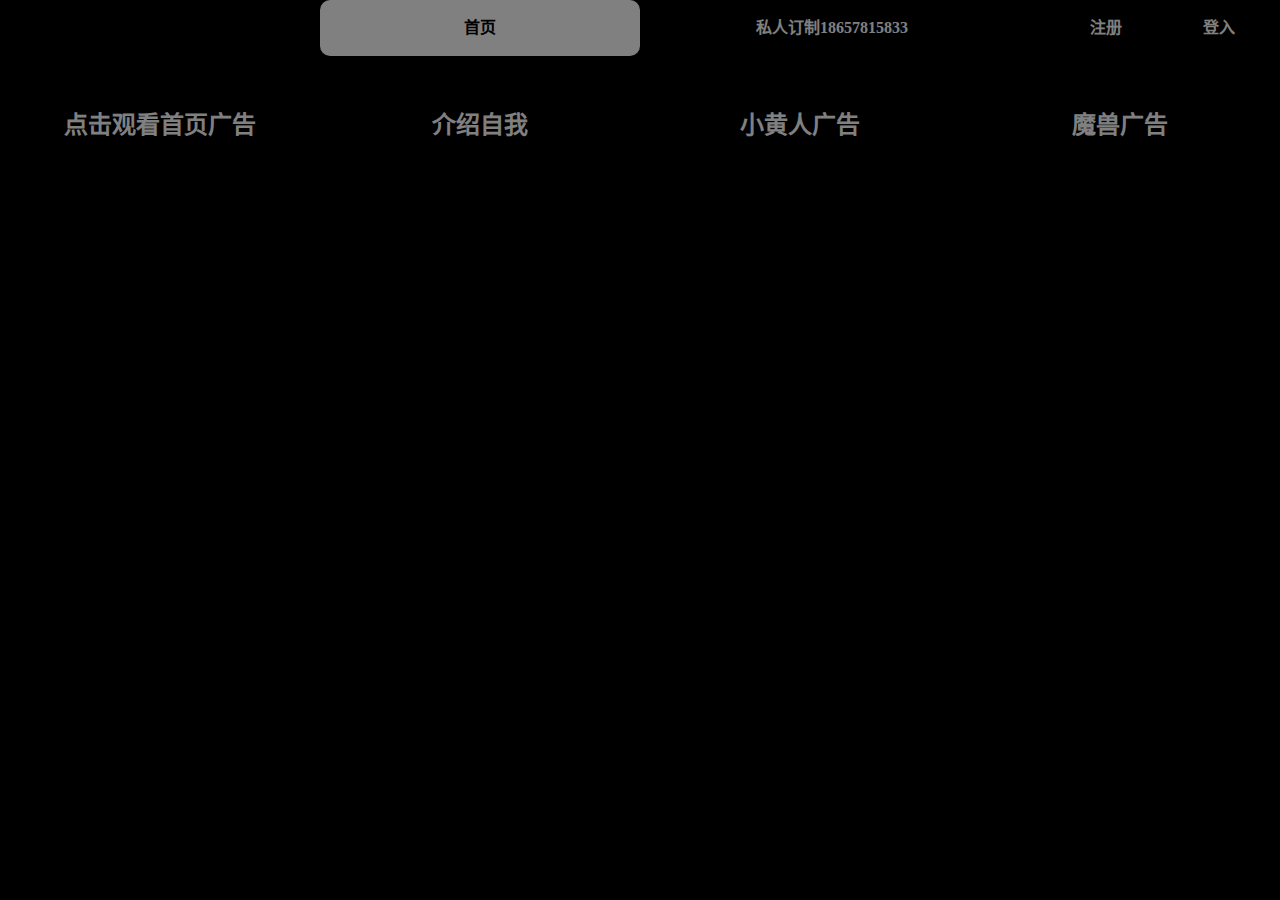
<file: birdplan/index.html>
<!doctype html>
<html lang="zh-CN">
<head>
    <meta charset="UTF-8">
    <title>欢迎来到birdplay的首页</title>
    <link rel="stylesheet" href="css/master.css">
    <script>
        var pixclPatio = 1 / window.devicePixelRatio;
        document.write('<meta name="viewport" content="width=device-width,initial-scale=' + pixclPatio + ',minimum-scale=' + pixclPatio + ',maximum-scale=' + pixclPatio + '" >');

        var html = document.getElementsByTagName('html')[0];
        var pageWidth = html.getBoundingClientRect().width;
        html.style.fontSize = pageWidth / 16 + 'px';
    </script>
    <script src="js/main.js" ></script>
</head>
<body style=" overflow: hidden;" >
<header id="header">
    <nav class="nav nav-fix">
        <div class="none">
        </div>
        <h2 class="title ">
            <a class="title-background" href="#">首页</a>
        </h2>
        <div class="nav-list">
            <a href="shop.html">私人订制18657815833</a>
        </div>
        <ul class="list">
            <li><a href="#">登入</a></li>
            <li><a href="#">注册</a></li>
        </ul>
    </nav>
</header>
<div class="content">
    <div class="main">
        <video src="http://oi98t21f4.bkt.clouddn.com/%E9%A6%96%E9%A1%B5%E9%9F%B3%E4%B9%90%E8%B7%B3%E5%8A%A8.mp4" width=100% height=120% autoplay loop>

        </video>
    </div>

</div>
<footer class="service">
    <ul class="link">
        <li><a href="#" id="video1"><span class="xs-hidden">点击观看</span>首页广告</a></li>
        <li><a href="#" id="video2">介绍自我</a></li>
        <li><a href="#" id="video3">小黄人广告</a></li>
        <li><a href="#" id="video4">魔兽广告</a></li>
    </ul>
</footer>

<div class="video-btn" id="video-btn">

    <div class="video-area" id="video-area">
        <video id='myVideo'  class='myVideo' src='http://oi98t21f4.bkt.clouddn.com/%E9%A6%96%E9%A1%B5%E9%9F%B3%E4%B9%90%E5%85%A8.mp4' width=100% height=120% loop></video>
        <video id='myVideob' class='myVideob' src='http://oi98t21f4.bkt.clouddn.com/%E9%A6%96%E9%A1%B5%E9%BA%A6%E7%94%B0%E5%B9%BF%E5%91%8A.mp4' width=100% height=120% loop></video>
        <video id='myVideoc' class='myVideoc' src='http://oi98t21f4.bkt.clouddn.com/%E5%B0%8F%E9%BB%84%E4%BA%BA%E5%B9%BF%E5%91%8A.mp4' width=100% height=120% loop></video>
        <video id='myVideod' class='myVideod' src='http://oi98t21f4.bkt.clouddn.com/%E9%AD%94%E5%85%BD%E5%B9%BF%E5%91%8A%E9%87%8D%E5%81%9A.mp4' width=100% height=120% loop></video>

        <a class='video-shut' id='video-shut' href='#'>(跳过)</a>
    </div>

</div>


</body>
</html>
</file>
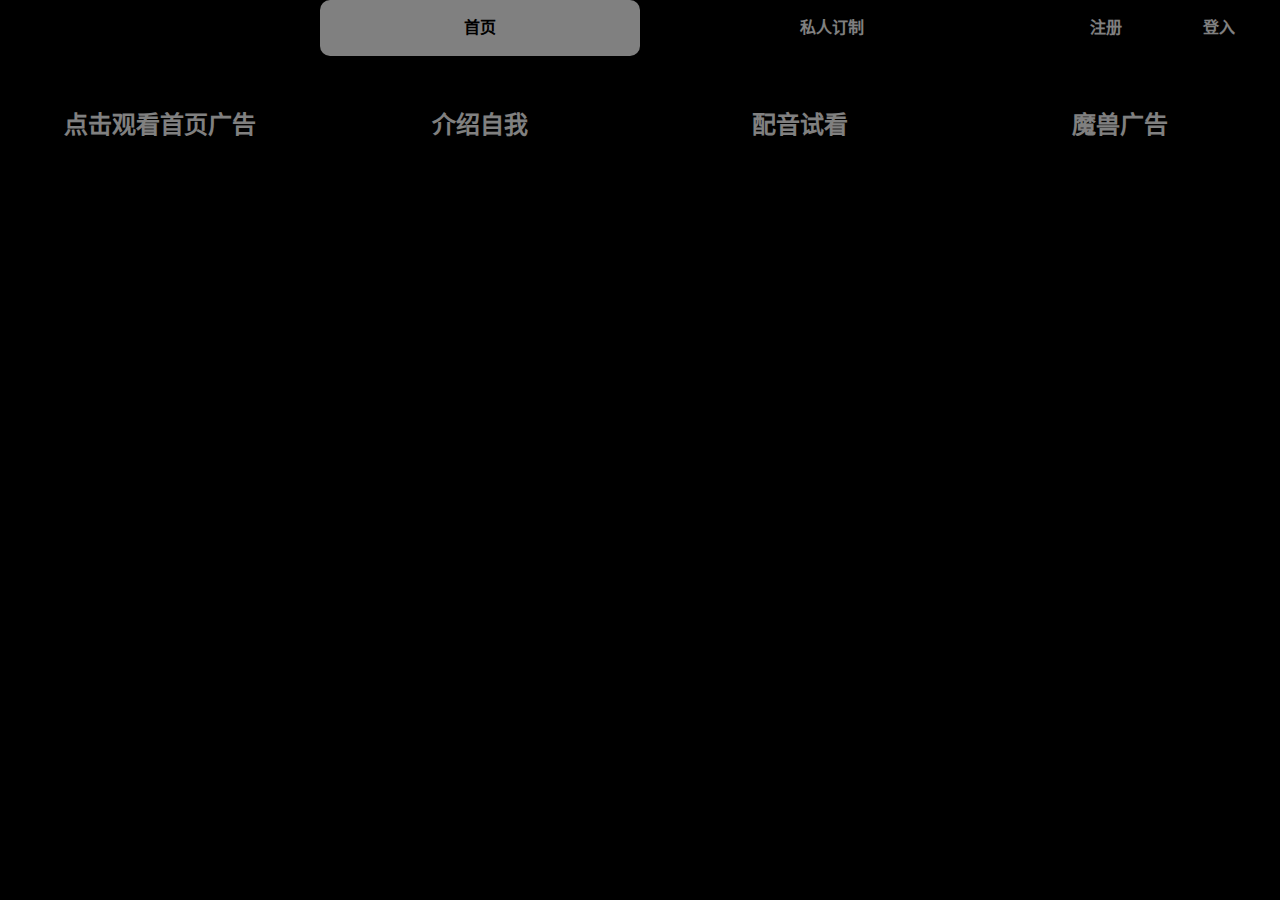
<file: birdplay/index.html>
<!doctype html>
<html lang="zh-CN">
<head>
    <meta charset="UTF-8">
    <title>欢迎来到birdplay的首页</title>
    <link rel="stylesheet" href="css/master.css">
    <script>
        var pixclPatio = 1 / window.devicePixelRatio;
        document.write('<meta name="viewport" content="width=device-width,initial-scale=' + pixclPatio + ',minimum-scale=' + pixclPatio + ',maximum-scale=' + pixclPatio + '" >');

        var html = document.getElementsByTagName('html')[0];
        var pageWidth = html.getBoundingClientRect().width;
        html.style.fontSize = pageWidth / 16 + 'px';
    </script>
    <script src="js/main.js" ></script>
</head>
<body style=" overflow: hidden;" >
<header id="header">
    <nav class="nav nav-fix">
        <div class="none">
        </div>
        <h2 class="title ">
            <a class="title-background" href="#">首页</a>
        </h2>
        <div class="nav-list">
            <a href="shop.html">私人订制</a>
        </div>
        <ul class="list">
            <li><a href="#">登入</a></li>
            <li><a href="#">注册</a></li>
        </ul>
    </nav>
</header>
<div class="content">
    <div class="main">
        <video src="http://oi98t21f4.bkt.clouddn.com/one.mp4" width=100% height=120% autoplay loop>

        </video>
    </div>

</div>
<footer class="service">
    <ul class="link">
        <li><a href="#" id="video1"><span class="xs-hidden">点击观看</span>首页广告</a></li>
        <li><a href="#" id="video2">介绍自我</a></li>
        <li><a href="#" id="video3">配音试看</a></li>
        <li><a href="#" id="video4">魔兽广告</a></li>
    </ul>
</footer>

<div class="video-btn" id="video-btn">

    <div class="video-area" id="video-area">
        <video id='myVideo'  class='myVideo' src='http://oi98t21f4.bkt.clouddn.com/%E9%A6%96%E9%A1%B5%E5%B9%BF%E5%91%8A.mp4' width=100% height=120% loop></video>
        <video id='myVideob' class='myVideob' src='http://oi98t21f4.bkt.clouddn.com/%E9%BA%A6%E7%94%B0%E5%B9%BF%E5%91%8A.mp4' width=100% height=120% loop></video>
        <a class='video-shut' id='video-shut' href='#'>(跳过)</a>
    </div>

</div>


</body>
</html>
</file>
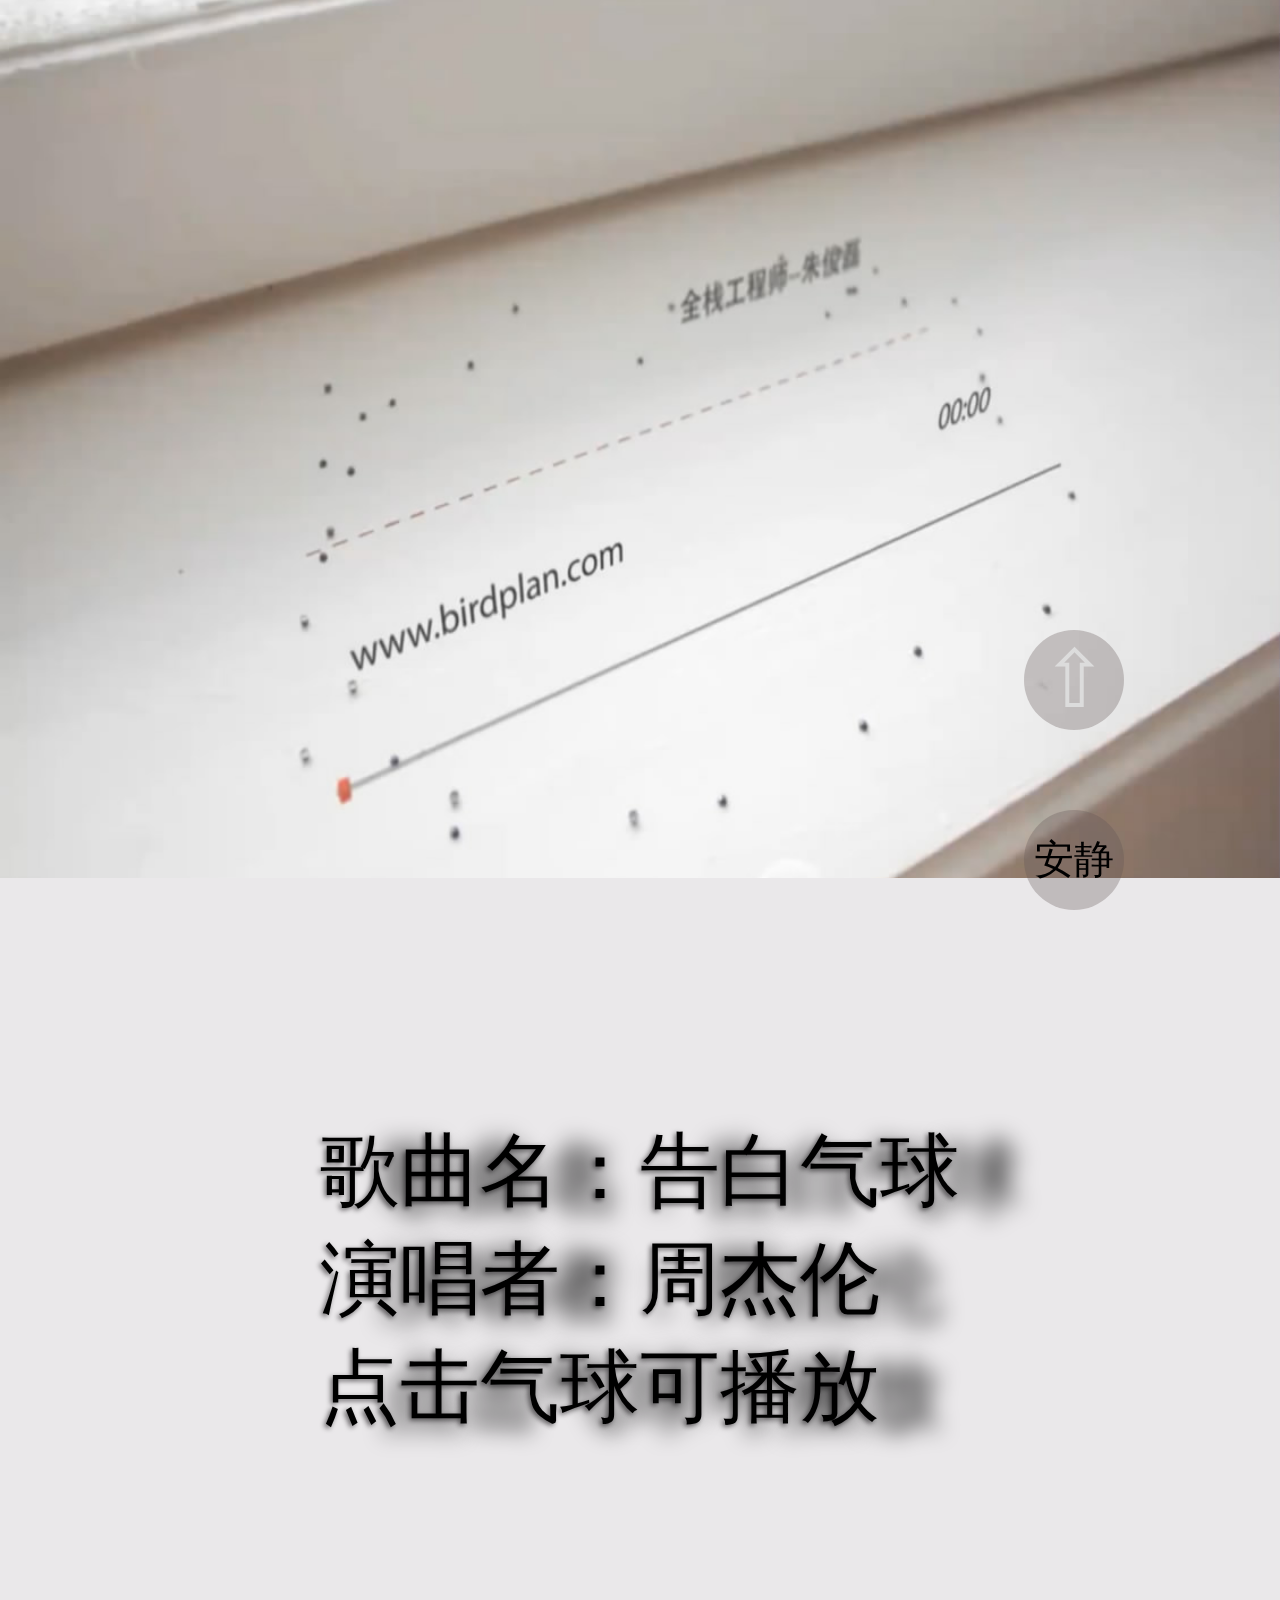
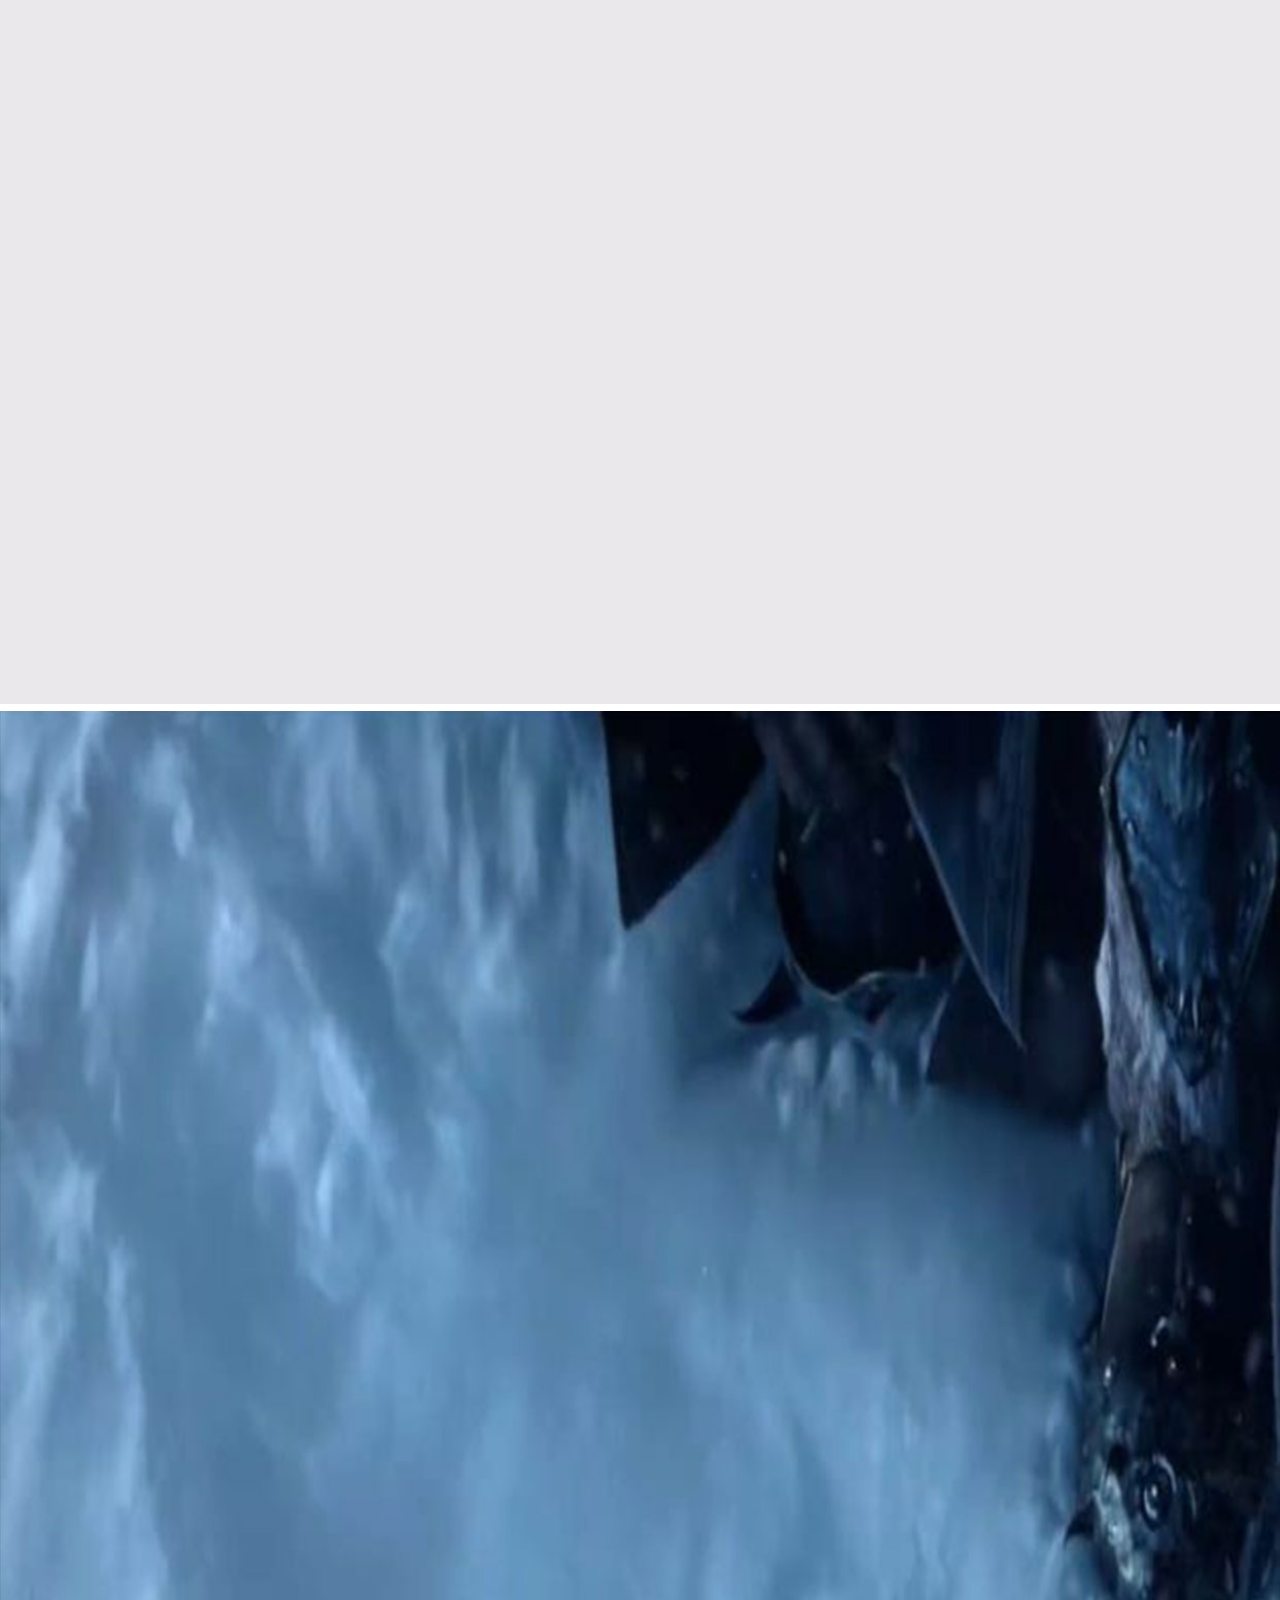
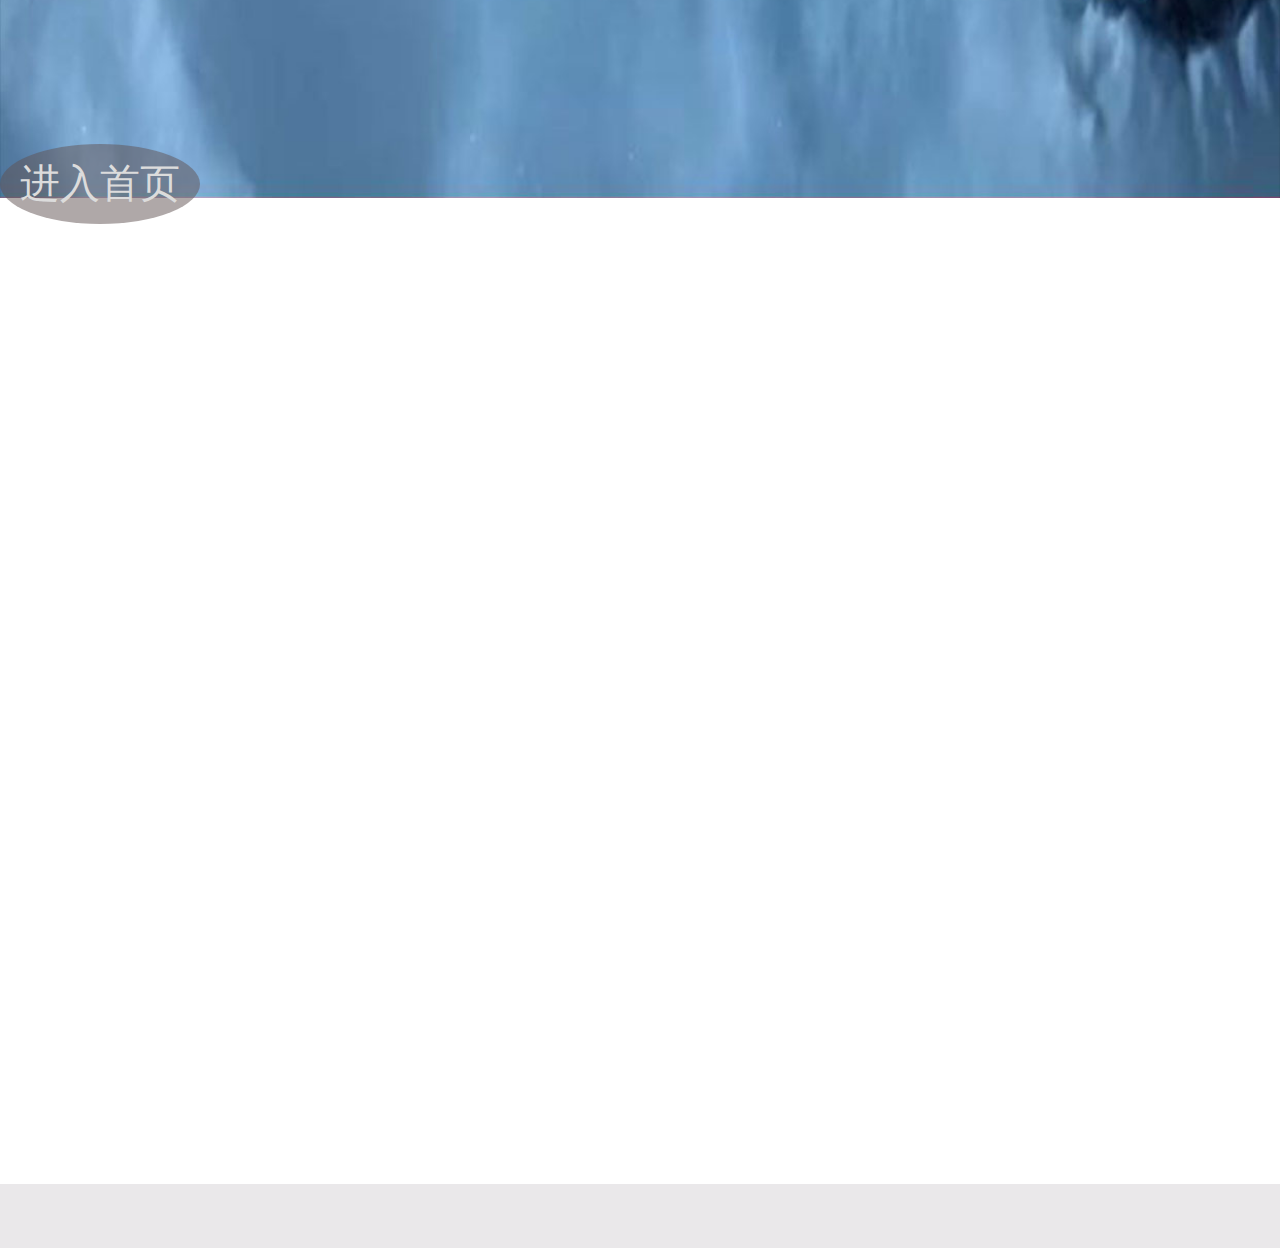
<file: birdplan/Mobile.html>
<!DOCTYPE html>
<html lang="zh">
<head>
    <meta charset="UTF-8">
    <meta name="apple-mobile-web-app-status-bar-style" content="black" />
    <meta charset="utf-8">
    <meta content="yes" name="apple-mobile-web-app-capable">
    <meta content="black" name="apple-mobile-web-app-status-bar-style">
    <meta content="telephone=no" name="format-detection">
    <meta content="email=no" name="format-detection">
    <meta name="msapplication-tap-highlight"content="no">
    <title>移动端微信广告项目测试</title>


    <script>
        var pixclPatio = 1 / window.devicePixelRatio;
        document.write('<meta name="viewport" content="width=device-width,initial-scale=' + pixclPatio + ',minimum-scale=' + pixclPatio + ',maximum-scale=' + pixclPatio + '" >');
        var html = document.getElementsByTagName('html')[0];
        var pageWidth = html.getBoundingClientRect().width;
        html.style.fontSize = pageWidth / 16 + 'px';
    </script>
    <script src="js/mobile.js"></script>
    <script src="js/jquery.min.js"></script>
    <link rel="stylesheet" href="css/mobile.css">

</head>
<body style="overflow: visible">
<div class="header" id="header">
    <div class="wrap" id="wrap">
        <video class="video" id="video"   src="http://oi98t21f4.bkt.clouddn.com/gbqq.mp4" preload="auto" currenttime=0
               webkit-playsinline="true" playsinline height="120%" width="100%" poster="move/gbqq.JPG" loop
               x-webkit-airplay="true">
        </video>
    </div>
    <div id="a" class="main">

    </div>
    <div id="b" class="main-2">

    </div>

    <div class="main-3">
        <a class="subnav" href="#guild">

        </a>
    </div>

    <div class="nav">
        <p>

            歌曲名：告白气球
            <br>
            演唱者：周杰伦
            <br>
            点击气球可播放

        </p>
    </div>
</div>
<div class="footer" id="footer">
    <div class="content" id="content">
        <video class="video-two" id="video-two" src="http://oi98t21f4.bkt.clouddn.com/moshou.mp4" preload="auto" currenttime=0
               webkit-playsinline="true" playsinline height="120%" width="100%" poster="move/3.jpg" loop
               x-webkit-airplay="true">

        </video>
    </div>

    <div class="foot" id="subnav">

    </div>

    <div class="scroll">
        <a class="" href="#header">⇧</a>
    </div>

    <div class="friendlink">
        <a href="http://www.birdplan.com/shop.html">进入首页</a>
    </div>

    <div class="guild" id="guild">

    </div>

</div>
<div class="sidebar" id="sidebar">

    <p>安静</p>

</div>
</body>
</html>
</file>
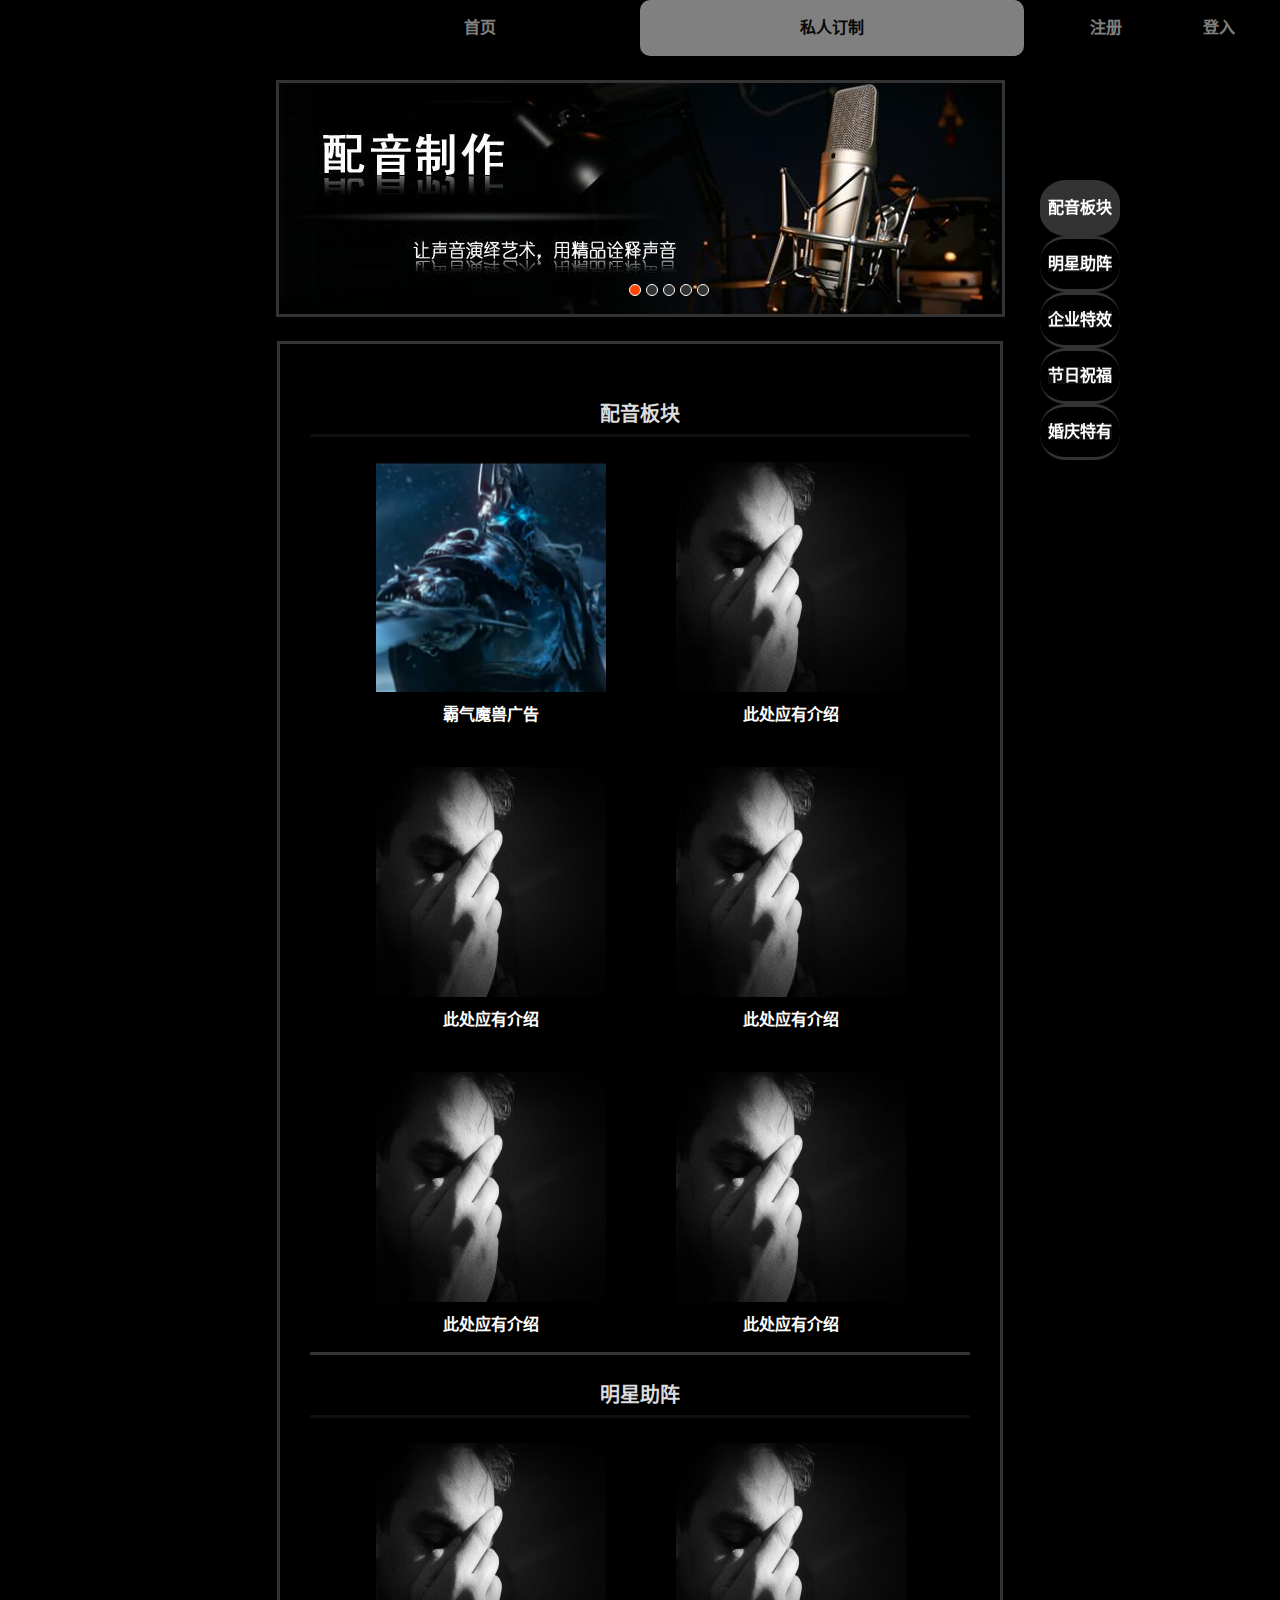
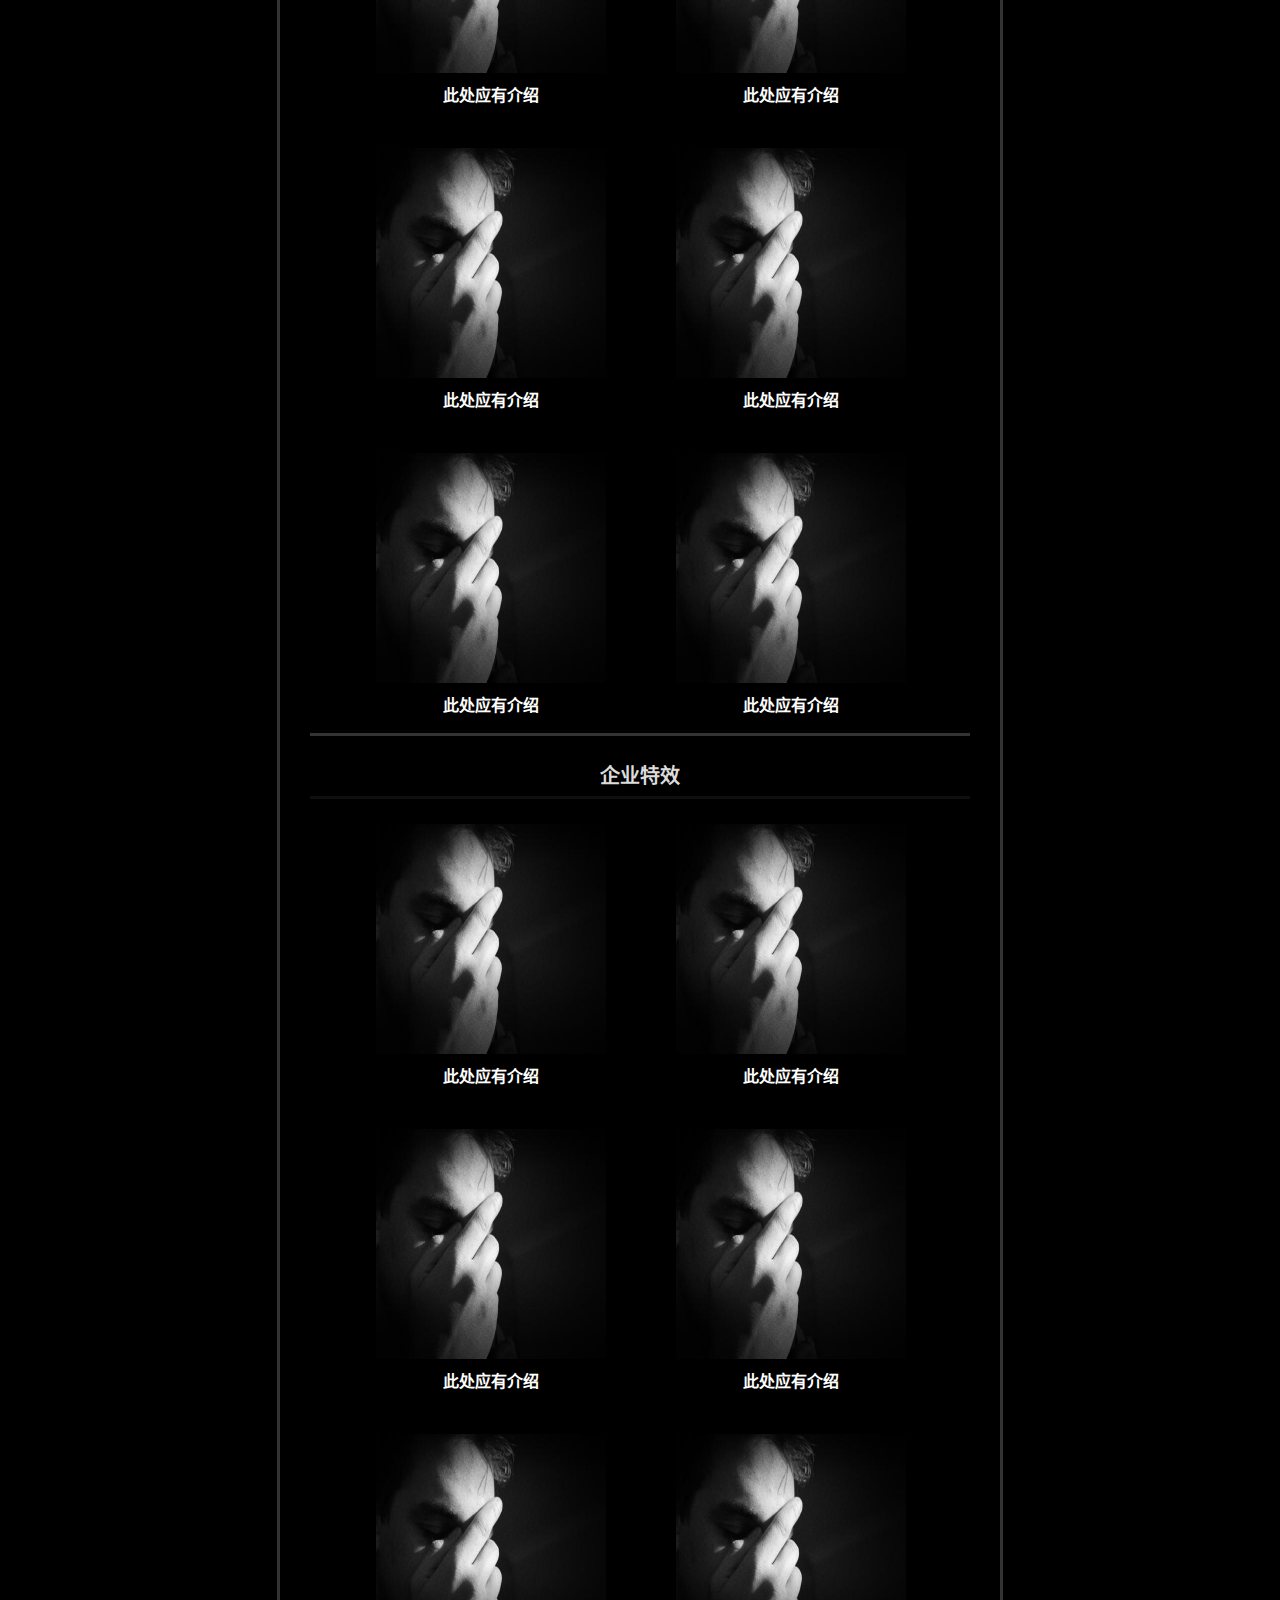
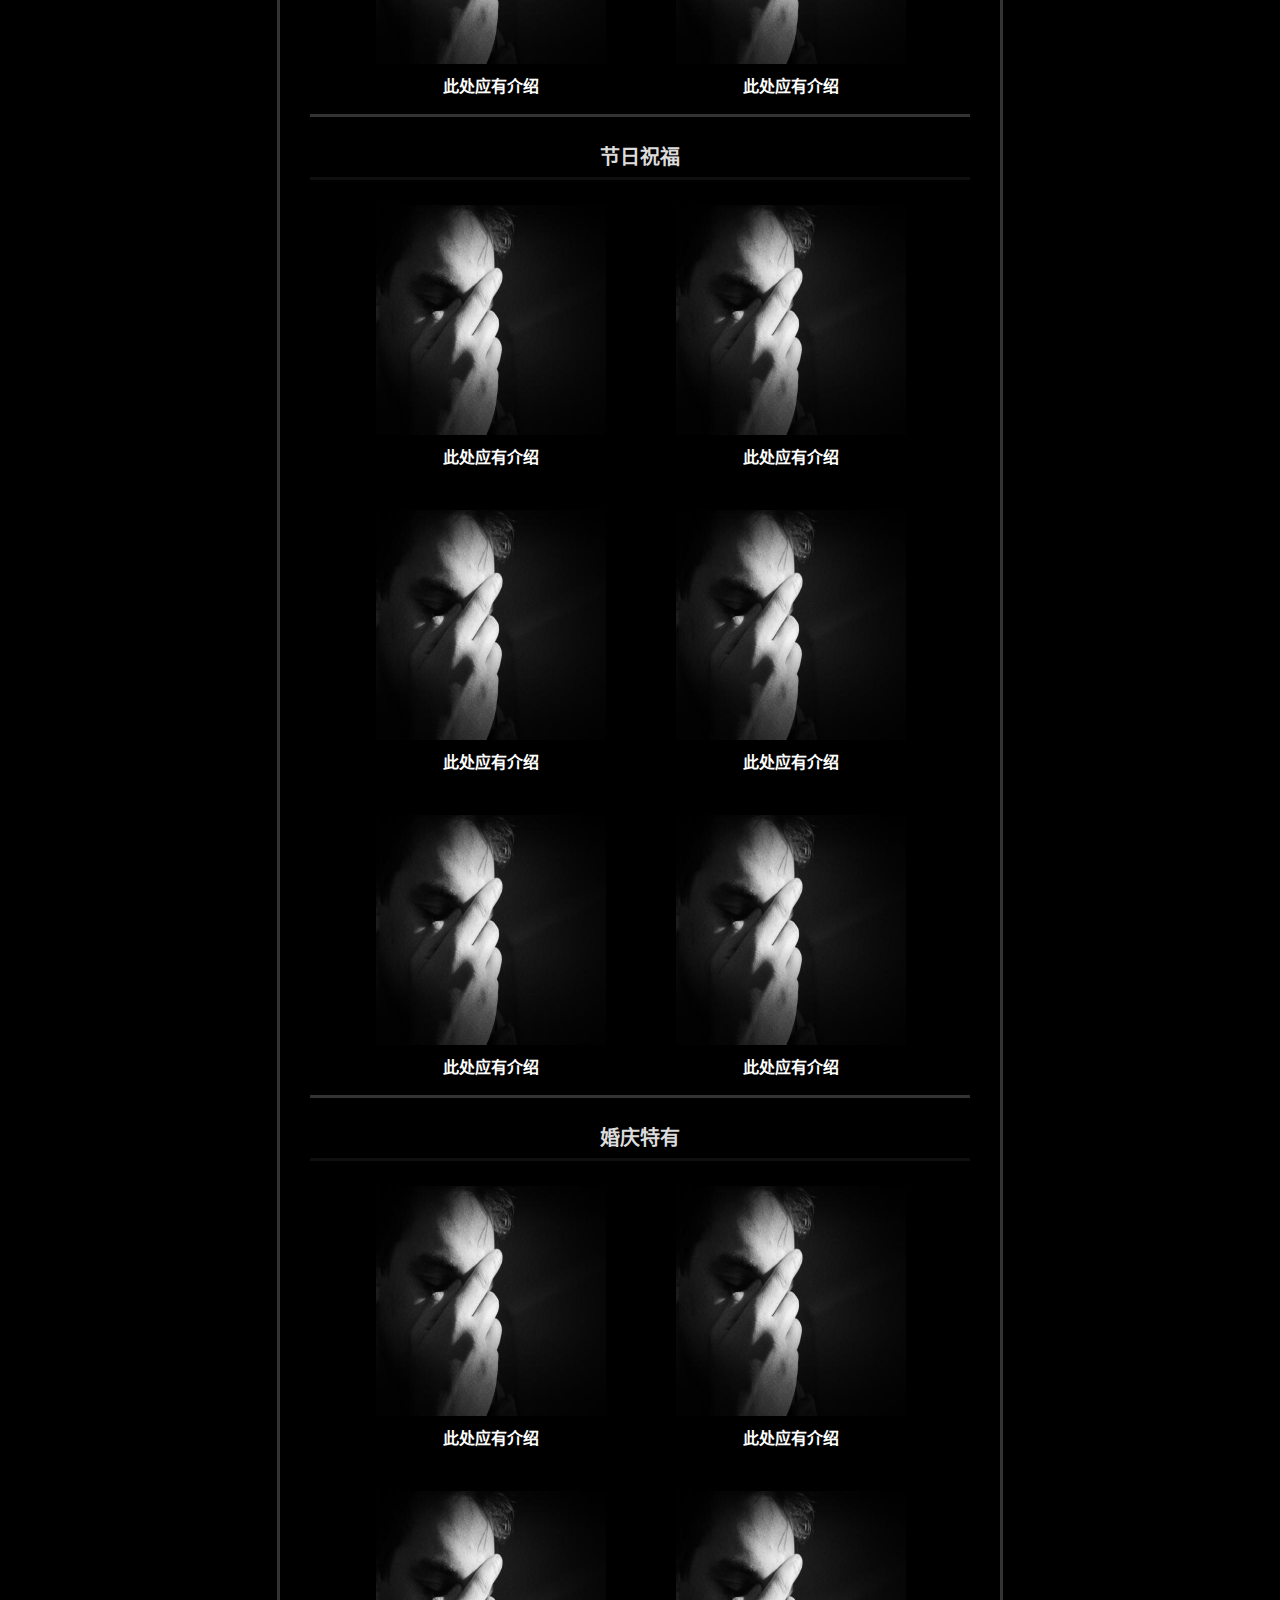
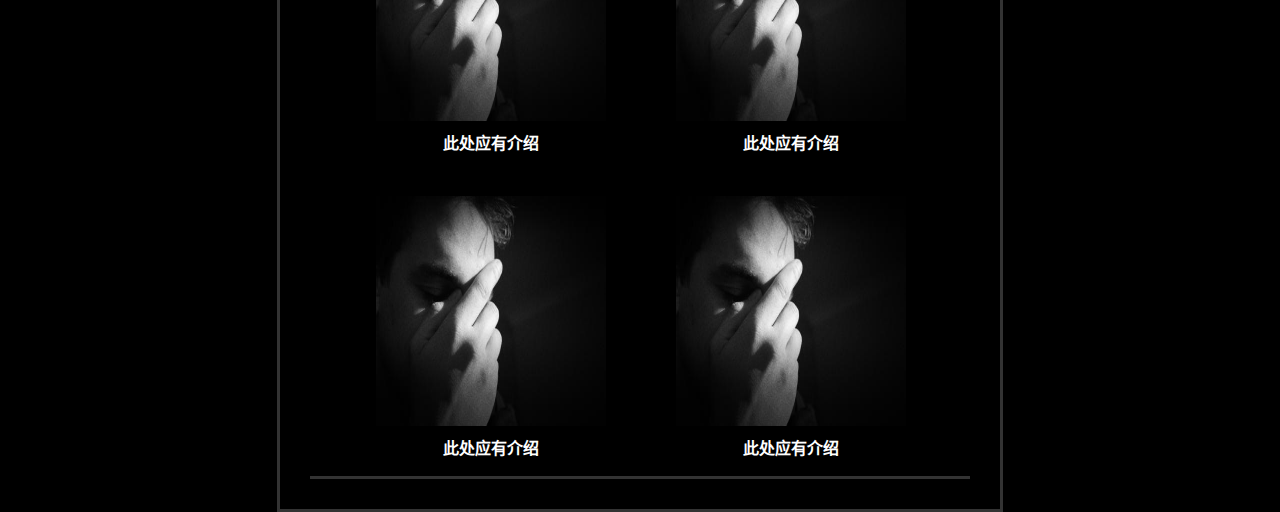
<file: birdplan/shop.html>
<!doctype html>
<html lang="zh-CN">
<head>
    <meta charset="UTF-8">
    <title>私人订制</title>
    <link rel="stylesheet" href="css/master.css">
    <link rel="stylesheet" href="css/shop.css">
    <script>
        var pixclPatio = 1 / window.devicePixelRatio;
        document.write('<meta name="viewport" content="width=device-width,initial-scale=' + pixclPatio + ',minimum-scale=' + pixclPatio + ',maximum-scale=' + pixclPatio + '" >');
        var html = document.getElementsByTagName('html')[0];
        var pageWidth = html.getBoundingClientRect().width;
        html.style.fontSize = pageWidth / 16 + 'px';
    </script>
    <script src="js/shop.js"></script>
    <script src="js/jquery.min.js"></script>
</head>
<body>
<header id="header">
    <nav class="nav">
        <div class="none">
        </div>
        <h2 class="title">
            <a href="index.html"> 首页</a>
        </h2>
        <div class="nav-list ">
            <a class="list-background" href="#">私人订制</a>
        </div>
        <ul class="list">
            <li><a href="#">登入</a></li>
            <li><a href="#">注册</a></li>
        </ul>
    </nav>
</header>
<div id="container">
    <div id="list" style="left:-723px;">
        <img src="image/5.jpg" alt="1"/>
        <img src="image/1.jpg" alt="1"/>
        <img src="image/2.jpg" alt="2"/>
        <img src="image/3.jpg" alt="3"/>
        <img src="image/4.jpg" alt="4"/>
        <img src="image/5.jpg" alt="5"/>
        <img src="image/1.jpg" alt="5"/>
    </div>
    <div id="buttons">
        <span index="1" class="on"></span>
        <span index="2"></span>
        <span index="3"></span>
        <span index="4"></span>
        <span index="5"></span>
    </div>
    <a href="javascript:;" id="prev" class="arrow">&lt;</a>
    <a href="javascript:;" id="next" class="arrow">&gt;</a>
</div>
<div class="main">
    <div id="menu">
        <ul>
            <li class="menu-4 menu-5 "><a class="current" href="#item1">配音板块</a></li>
            <li class="menu-4 menu-5 " ><a href="#item2">明星助阵</a></li>
            <li class="menu-4 menu-5" ><a href="#item3">企业特效</a></li>
            <li class="menu-4 menu-5 " ><a href="#item4">节日祝福</a></li>
            <li class="menu-4 menu-5" ><a href="#item5">婚庆特有</a></li>
        </ul>
    </div>
    <div id="content">
        <div id="item1" class="item">
            <h2>配音板块</h2>
            <ul>
                <li>
                    <a href="http://oi98t21f4.bkt.clouddn.com/%E9%AD%94%E5%85%BD%E5%B9%BF%E5%91%8A%E9%87%8D%E5%81%9A.mp4">
                        <img src="image/魔兽图片.jpg" alt="">
                    </a>
                    <span class="span1">霸气魔兽广告</span>
                </li>
                <li><a href="#"><img src="image/111.jpg" alt=""></a><span class="span1">此处应有介绍</span></li>
                <li><a href="#"><img src="image/111.jpg" alt=""></a><span class="span1">此处应有介绍</span></li>
                <li><a href="#"><img src="image/111.jpg" alt=""></a><span class="span1">此处应有介绍</span></li>
                <li><a href="#"><img src="image/111.jpg" alt=""></a><span class="span1">此处应有介绍</span></li>
                <li><a href="#"><img src="image/111.jpg" alt=""></a><span class="span1">此处应有介绍</span></li>
            </ul>
        </div>
        <div id="item2" class="item">
            <h2>明星助阵</h2>
            <ul>
                <li><a href="#"><img src="image/111.jpg" alt=""></a><span class="span1">此处应有介绍</span></li>
                <li><a href="#"><img src="image/111.jpg" alt=""></a><span class="span1">此处应有介绍</span></li>
                <li><a href="#"><img src="image/111.jpg" alt=""></a><span class="span1">此处应有介绍</span></li>
                <li><a href="#"><img src="image/111.jpg" alt=""></a><span class="span1">此处应有介绍</span></li>
                <li><a href="#"><img src="image/111.jpg" alt=""></a><span class="span1">此处应有介绍</span></li>
                <li><a href="#"><img src="image/111.jpg" alt=""></a><span class="span1">此处应有介绍</span></li>
            </ul>
        </div>
        <div id="item3" class="item">
            <h2>企业特效</h2>
            <ul>
                <li><a href="#"><img src="image/111.jpg" alt=""></a><span class="span1">此处应有介绍</span></li>
                <li><a href="#"><img src="image/111.jpg" alt=""></a><span class="span1">此处应有介绍</span></li>
                <li><a href="#"><img src="image/111.jpg" alt=""></a><span class="span1">此处应有介绍</span></li>
                <li><a href="#"><img src="image/111.jpg" alt=""></a><span class="span1">此处应有介绍</span></li>
                <li><a href="#"><img src="image/111.jpg" alt=""></a><span class="span1">此处应有介绍</span></li>
                <li><a href="#"><img src="image/111.jpg" alt=""></a><span class="span1">此处应有介绍</span></li>
            </ul>
        </div>
        <div id="item4" class="item">
            <h2>节日祝福</h2>
            <ul>
                <li><a href="#"><img src="image/111.jpg" alt=""></a><span class="span1">此处应有介绍</span></li>
                <li><a href="#"><img src="image/111.jpg" alt=""></a><span class="span1">此处应有介绍</span></li>
                <li><a href="#"><img src="image/111.jpg" alt=""></a><span class="span1">此处应有介绍</span></li>
                <li><a href="#"><img src="image/111.jpg" alt=""></a><span class="span1">此处应有介绍</span></li>
                <li><a href="#"><img src="image/111.jpg" alt=""></a><span class="span1">此处应有介绍</span></li>
                <li><a href="#"><img src="image/111.jpg" alt=""></a><span class="span1">此处应有介绍</span></li>
            </ul>
        </div>
        <div id="item5" class="item">
            <h2>婚庆特有</h2>
            <ul>
                <li><a href="#"><img src="image/111.jpg" alt=""></a><span class="span1">此处应有介绍</span></li>
                <li><a href="#"><img src="image/111.jpg" alt=""></a><span class="span1">此处应有介绍</span></li>
                <li><a href="#"><img src="image/111.jpg" alt=""></a><span class="span1">此处应有介绍</span></li>
                <li><a href="#"><img src="image/111.jpg" alt=""></a><span class="span1">此处应有介绍</span></li>
                <li><a href="#"><img src="image/111.jpg" alt=""></a><span class="span1">此处应有介绍</span></li>
                <li><a href="#"><img src="image/111.jpg" alt=""></a><span class="span1">此处应有介绍</span></li>
            </ul>
        </div>
    </div>

</div>

</body>
</html>
</file>
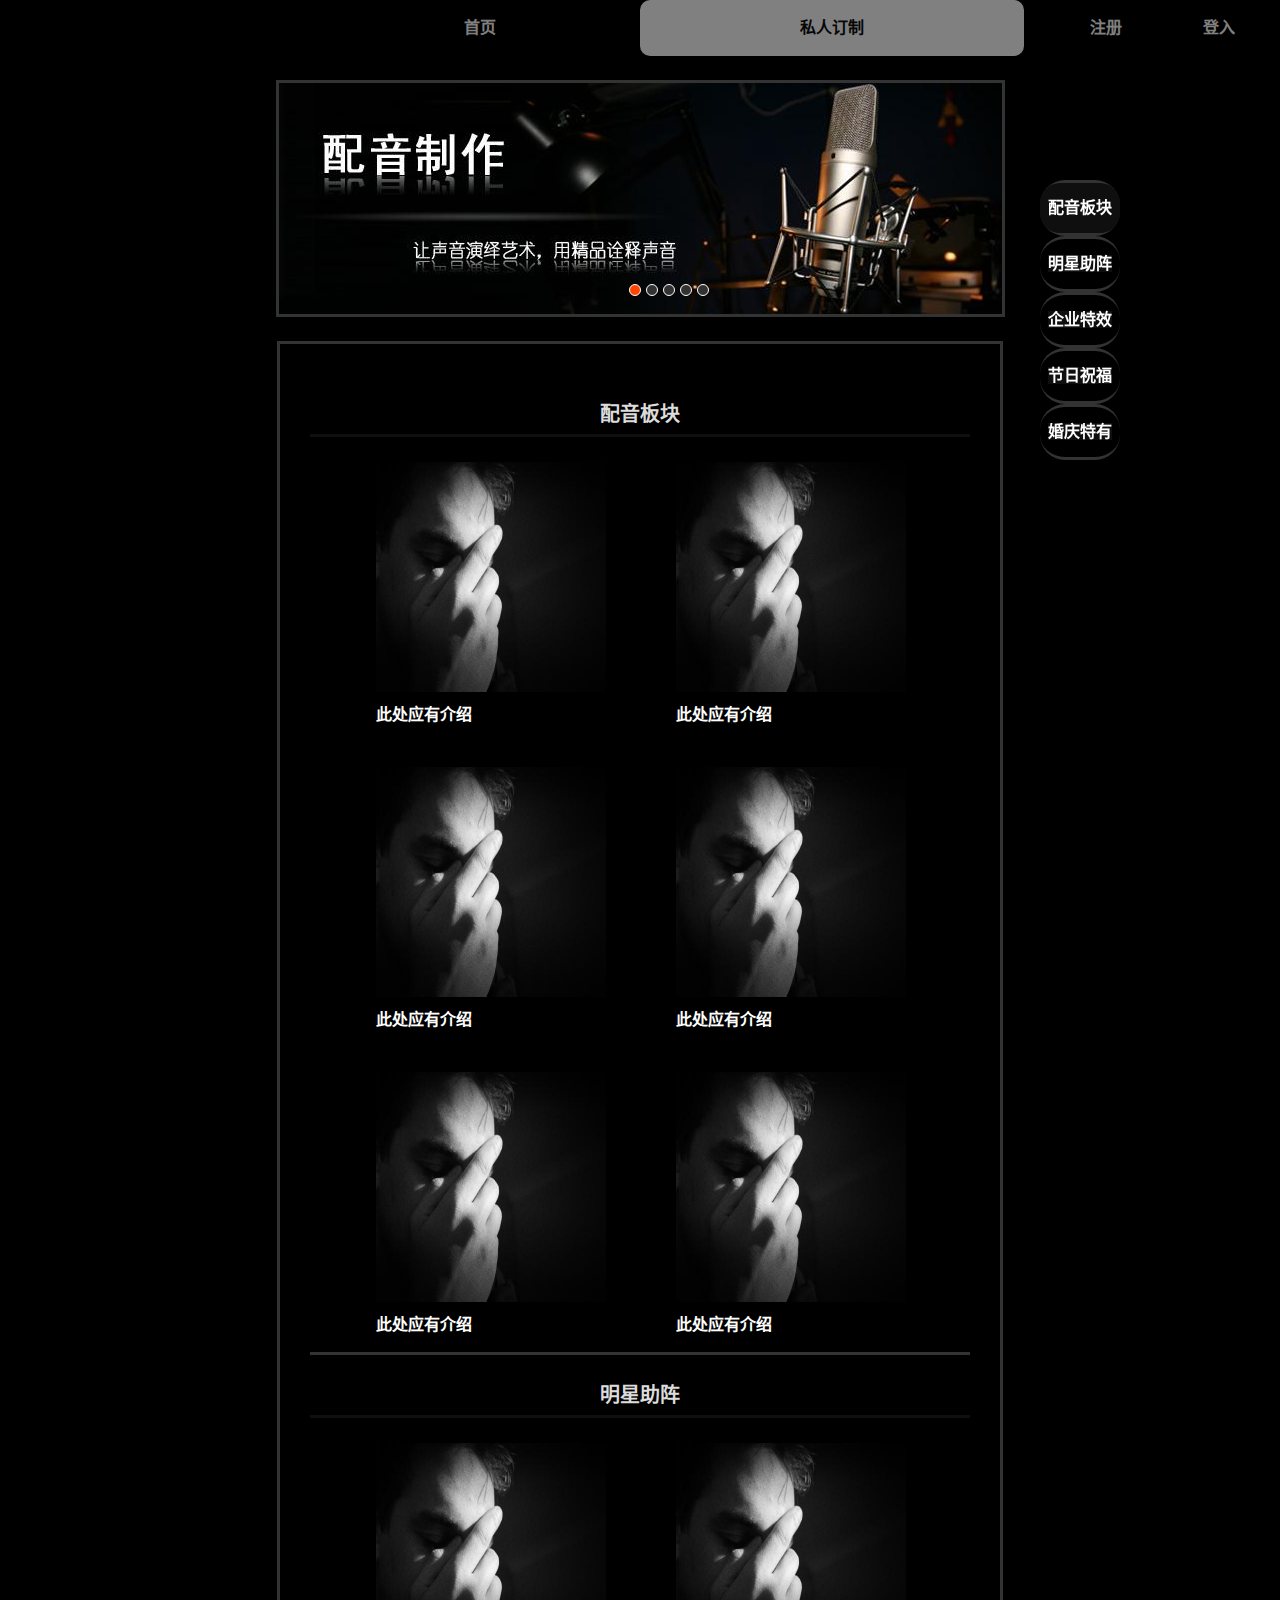
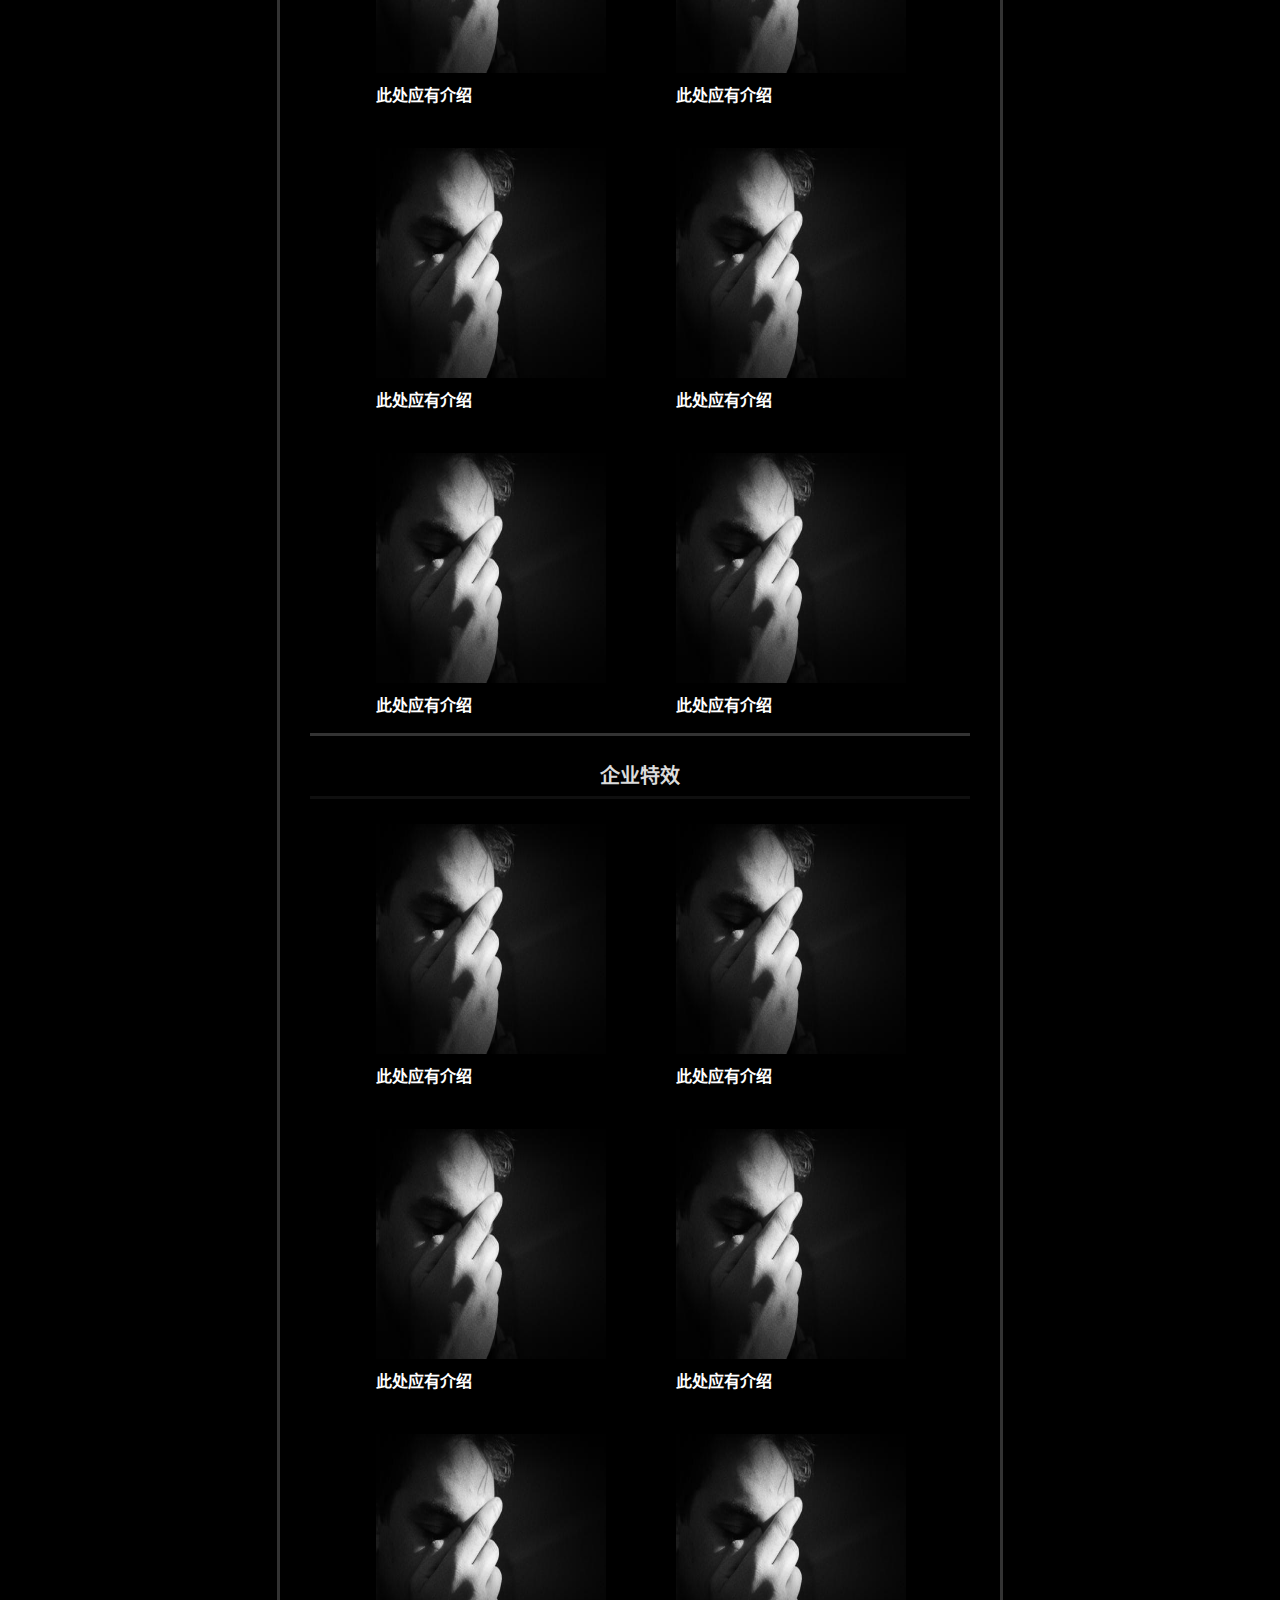
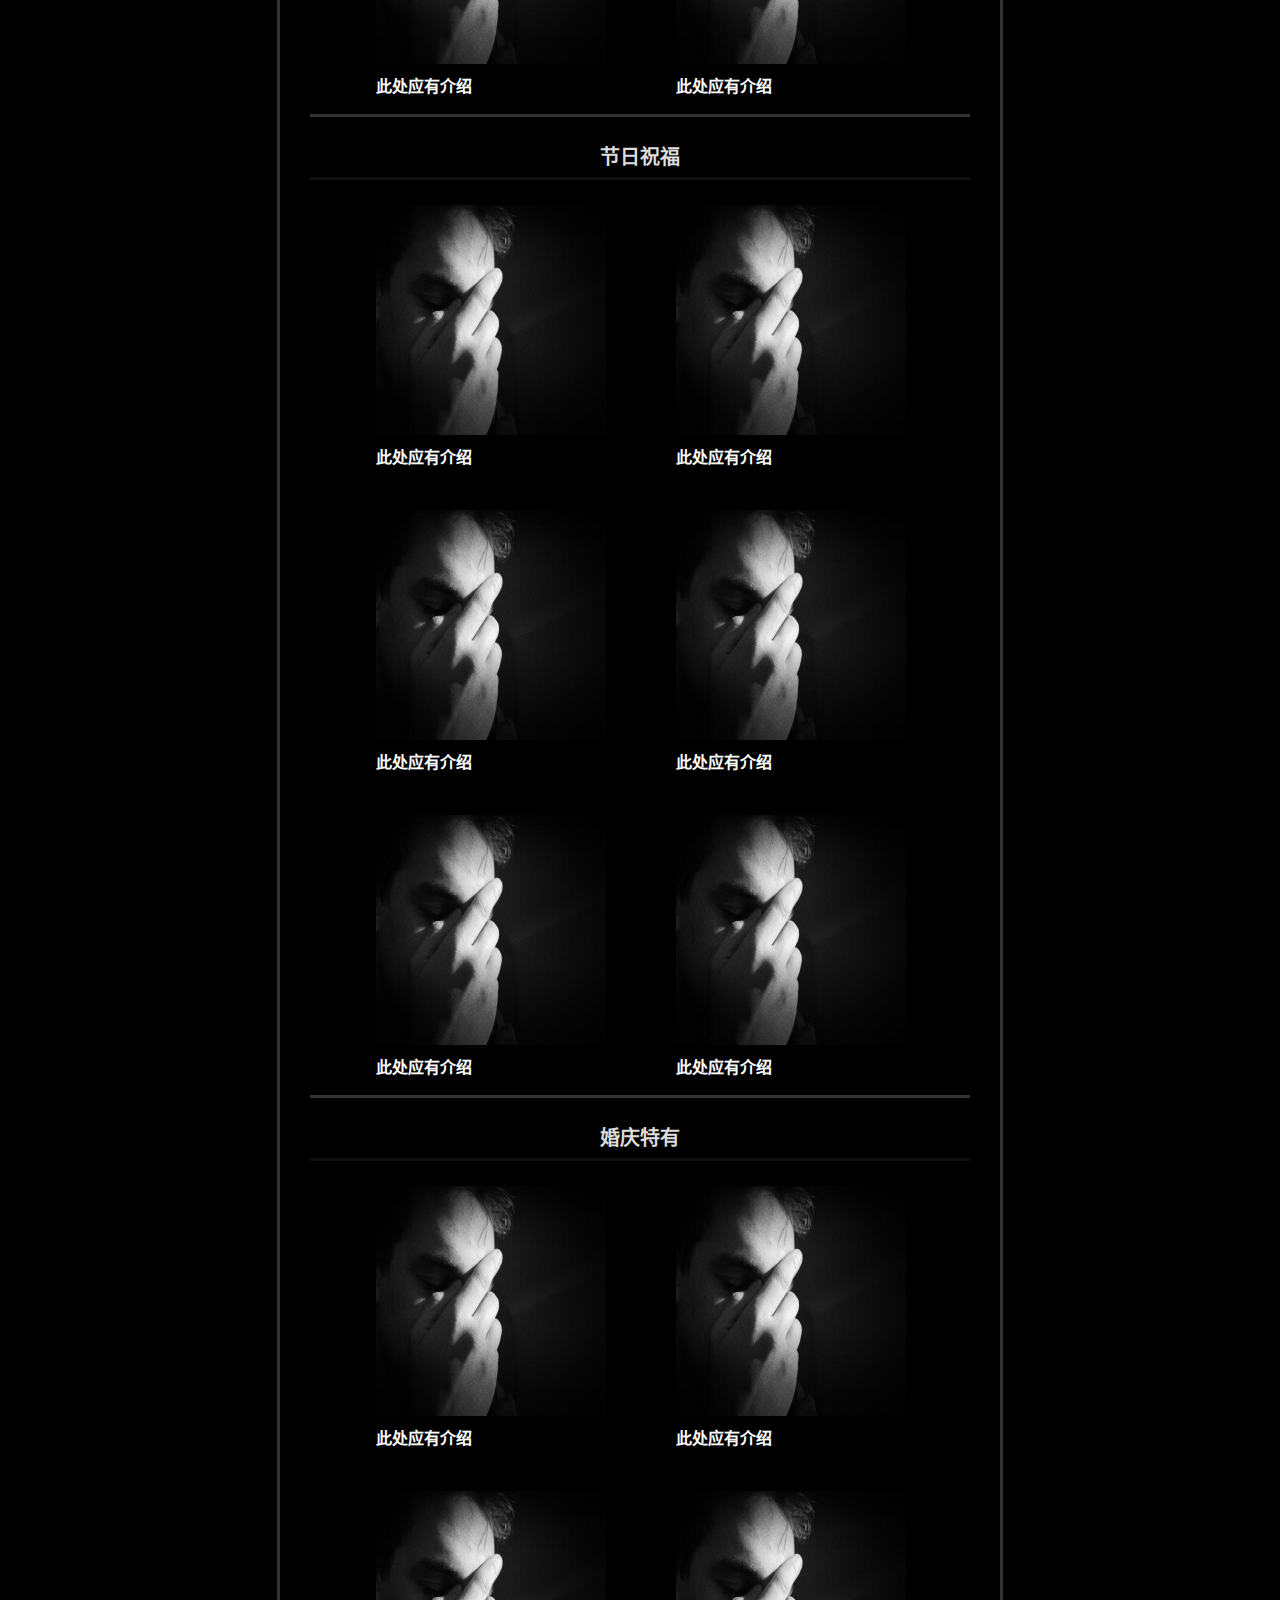
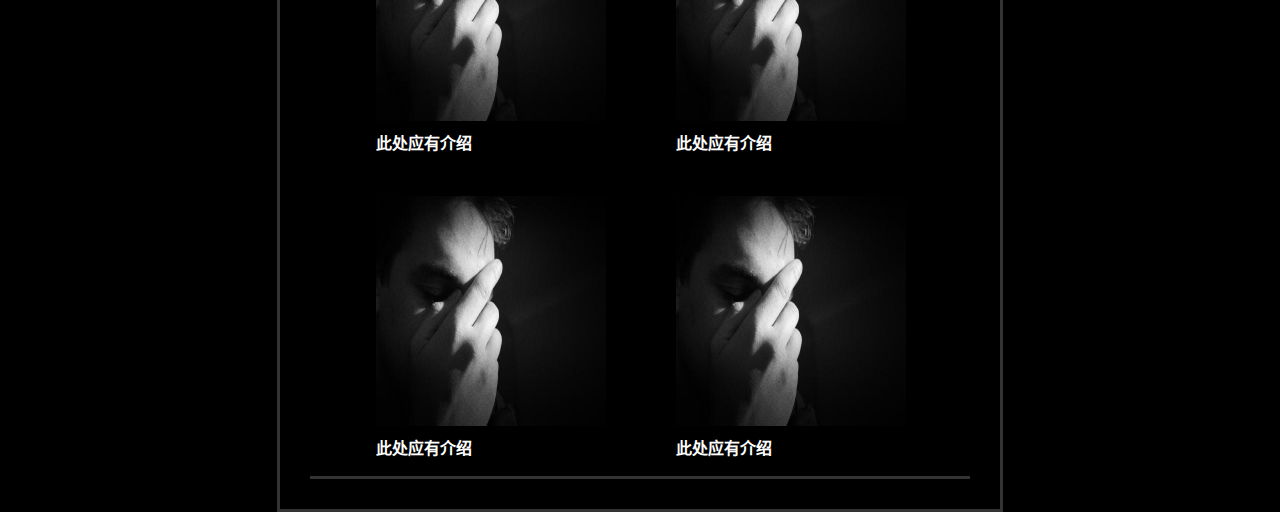
<file: birdplay/shop.html>
<!doctype html>
<html lang="zh-CN">
<head>
    <meta charset="UTF-8">
    <title>私人订制</title>
    <link rel="stylesheet" href="css/master.css">
    <link rel="stylesheet" href="css/shop.css">
    <script>
        var pixclPatio = 1 / window.devicePixelRatio;
        document.write('<meta name="viewport" content="width=device-width,initial-scale=' + pixclPatio + ',minimum-scale=' + pixclPatio + ',maximum-scale=' + pixclPatio + '" >');
        var html = document.getElementsByTagName('html')[0];
        var pageWidth = html.getBoundingClientRect().width;
        html.style.fontSize = pageWidth / 16 + 'px';
    </script>
    <script src="js/shop.js"></script>
    <script src="js/jquery.min.js"></script>
</head>
<body>
<header id="header">
    <nav class="nav">
        <div class="none">
        </div>
        <h2 class="title">
            <a href="index.html"> 首页</a>
        </h2>
        <div class="nav-list ">
            <a class="list-background" href="#">私人订制</a>
        </div>
        <ul class="list">
            <li><a href="#">登入</a></li>
            <li><a href="#">注册</a></li>
        </ul>
    </nav>
</header>
<div id="container">
    <div id="list" style="left:-723px;">
        <img src="image/5.jpg" alt="1"/>
        <img src="image/1.jpg" alt="1"/>
        <img src="image/2.jpg" alt="2"/>
        <img src="image/3.jpg" alt="3"/>
        <img src="image/4.jpg" alt="4"/>
        <img src="image/5.jpg" alt="5"/>
        <img src="image/1.jpg" alt="5"/>
    </div>
    <div id="buttons">
        <span index="1" class="on"></span>
        <span index="2"></span>
        <span index="3"></span>
        <span index="4"></span>
        <span index="5"></span>
    </div>
    <a href="javascript:;" id="prev" class="arrow">&lt;</a>
    <a href="javascript:;" id="next" class="arrow">&gt;</a>
</div>
<div class="main">
    <div id="menu">
        <ul>
            <li class="menu-4 menu-5 "><a class="current" href="#item1">配音板块</a></li>
            <li class="menu-4 menu-5 " ><a href="#item2">明星助阵</a></li>
            <li class="menu-4 menu-5" ><a href="#item3">企业特效</a></li>
            <li class="menu-4 menu-5 " ><a href="#item4">节日祝福</a></li>
            <li class="menu-4 menu-5" ><a href="#item5">婚庆特有</a></li>
        </ul>
    </div>
    <div id="content">
        <div id="item1" class="item">
            <h2>配音板块</h2>
            <ul>
                <li><a href="#"><img src="image/111.jpg" alt=""></a><span class="span1">此处应有介绍</span></li>
                <li><a href="#"><img src="image/111.jpg" alt=""></a><span class="span1">此处应有介绍</span></li>
                <li><a href="#"><img src="image/111.jpg" alt=""></a><span class="span1">此处应有介绍</span></li>
                <li><a href="#"><img src="image/111.jpg" alt=""></a><span class="span1">此处应有介绍</span></li>
                <li><a href="#"><img src="image/111.jpg" alt=""></a><span class="span1">此处应有介绍</span></li>
                <li><a href="#"><img src="image/111.jpg" alt=""></a><span class="span1">此处应有介绍</span></li>
            </ul>
        </div>
        <div id="item2" class="item">
            <h2>明星助阵</h2>
            <ul>
                <li><a href="#"><img src="image/111.jpg" alt=""></a><span class="span1">此处应有介绍</span></li>
                <li><a href="#"><img src="image/111.jpg" alt=""></a><span class="span1">此处应有介绍</span></li>
                <li><a href="#"><img src="image/111.jpg" alt=""></a><span class="span1">此处应有介绍</span></li>
                <li><a href="#"><img src="image/111.jpg" alt=""></a><span class="span1">此处应有介绍</span></li>
                <li><a href="#"><img src="image/111.jpg" alt=""></a><span class="span1">此处应有介绍</span></li>
                <li><a href="#"><img src="image/111.jpg" alt=""></a><span class="span1">此处应有介绍</span></li>
            </ul>
        </div>
        <div id="item3" class="item">
            <h2>企业特效</h2>
            <ul>
                <li><a href="#"><img src="image/111.jpg" alt=""></a><span class="span1">此处应有介绍</span></li>
                <li><a href="#"><img src="image/111.jpg" alt=""></a><span class="span1">此处应有介绍</span></li>
                <li><a href="#"><img src="image/111.jpg" alt=""></a><span class="span1">此处应有介绍</span></li>
                <li><a href="#"><img src="image/111.jpg" alt=""></a><span class="span1">此处应有介绍</span></li>
                <li><a href="#"><img src="image/111.jpg" alt=""></a><span class="span1">此处应有介绍</span></li>
                <li><a href="#"><img src="image/111.jpg" alt=""></a><span class="span1">此处应有介绍</span></li>
            </ul>
        </div>
        <div id="item4" class="item">
            <h2>节日祝福</h2>
            <ul>
                <li><a href="#"><img src="image/111.jpg" alt=""></a><span class="span1">此处应有介绍</span></li>
                <li><a href="#"><img src="image/111.jpg" alt=""></a><span class="span1">此处应有介绍</span></li>
                <li><a href="#"><img src="image/111.jpg" alt=""></a><span class="span1">此处应有介绍</span></li>
                <li><a href="#"><img src="image/111.jpg" alt=""></a><span class="span1">此处应有介绍</span></li>
                <li><a href="#"><img src="image/111.jpg" alt=""></a><span class="span1">此处应有介绍</span></li>
                <li><a href="#"><img src="image/111.jpg" alt=""></a><span class="span1">此处应有介绍</span></li>
            </ul>
        </div>
        <div id="item5" class="item">
            <h2>婚庆特有</h2>
            <ul>
                <li><a href="#"><img src="image/111.jpg" alt=""></a><span class="span1">此处应有介绍</span></li>
                <li><a href="#"><img src="image/111.jpg" alt=""></a><span class="span1">此处应有介绍</span></li>
                <li><a href="#"><img src="image/111.jpg" alt=""></a><span class="span1">此处应有介绍</span></li>
                <li><a href="#"><img src="image/111.jpg" alt=""></a><span class="span1">此处应有介绍</span></li>
                <li><a href="#"><img src="image/111.jpg" alt=""></a><span class="span1">此处应有介绍</span></li>
                <li><a href="#"><img src="image/111.jpg" alt=""></a><span class="span1">此处应有介绍</span></li>
            </ul>
        </div>
    </div>

</div>

</body>
</html>
</file>
<file: birdplan/css/master.css>
@charset "utf-8";

body, h2, p, ul, form {
    margin: 0;
    padding: 0;
}

body {
    background-color: black;
}

a {
    text-decoration: none;
}

a:link {
    color: white;
}

a:visited {
    color: white;
    background-color: #0f0f0f;
}

a:hover {
    color: #0f0f0f;
    background-color: white;
}

ul {
    list-style: none;
}

.clearfloat:after {
    display: block;
    clear: both;
    content: "";
    visibility: hidden;
    height: 0;
}

.nav {
    width: 100%;
    height: 0.7rem;
    background-color: #000000;
    opacity: 0.5;
    filter: "alpha(opacity=50)";
    text-align: center;
    color: #fff;

    z-index: 10;
}
.nav-fix{
    position: fixed;
}

.title a{
    width: 25%;
    height: 0.7rem;
    line-height: 0.7rem;
    display: inline-block;
    float: left;
    font-size: 0.2rem;
    border-radius: 10px;
}

.title-background:link{
    color: black;
    background-color: white;
}
.title-background:visited{
    color: black;
    background-color: white;
}

.none {
    width: 25%;
    height: 0.7rem;
    line-height: 0.7rem;
    display: inline-block;
    float: left;
}

.nav-list {
    width: 30%;
    height: 0.7rem;
    line-height: 0.7rem;
    display: inline-block;
    float: left;
    font-size: 0.2rem;
    font-weight: 600;
}

.nav-list a {
    display: block;
    border-radius: 10px;
}

.list {
    width: 20%;
    height: 0.7rem;
    line-height: 0.7rem;
    display: inline-block;
    float: right;
    font-size: 0.2rem;
    font-weight: 600;
}

.list li {
    width: 40%;
    float: right;
    margin-right: 4%;
}

.list li a {
    display: block;
    border-radius: 10px;
}

.content {
    position: relative;
}

.main {
    width: 100%;
    height: 100%;
    display: block;
    overflow: hidden;
}

.service {
    position: relative;
    margin-bottom: 0px;
}

.link {
    width: 100%;
    height: 0.7rem;
    text-align: center;
    font-size: 0.2rem;
    background-color: #000000;
    opacity: 0.5;
    filter: "alpha(opacity=50)";
    margin-top: -0.9rem;
    position: absolute;
    z-index: 11;
}

.link li {
    width: 25%;
    height: 0.7rem;
    line-height: 0.7rem;
    float: left;
    font-size: 0.3rem;
    font-weight: 600;
}

.link li a {
    display: block;
    border-radius: 10px;

}

.video-btn{
    position: absolute;
    background-color:black;
    z-index:100;
    display:none;
    bottom:0;
    left: 0;
    right: 0;
    top: 0;
}
/*.video-area{
  position: absolute;
    width: 100%;
    height: 100%;
    display: inline-block;
}*/

.video-shut{
    /*background:url(../image/close.png) no-repeat top right;*/
    position: relative;
    float: right;
    font-size: 0.5rem;
    color: white;
    margin-top:-25%;
    background-color:#0f0f0f;
    opacity: 0.5;
    filter: "alpha(opacity=50)";
    border-radius: 10px;
    display: block;
}



@media (min-width: 320px) and (max-width: 730px) {
    html, body {
        overflow: hidden;
    }

    #header, .xs-hidden {
        display: none;
    }

    .service {
        width: 100%;
        height: 300px;
        margin-bottom: 0px;
    }

    .link {
        width: 100%;
        height: 100%;
    }

    .link li {
        display: inline-block;
        width: 25%;
        height: 100%;
        line-height: 100%;
        float: left;
        font-size: 20px;
        font-weight: 600;
    }

    .link li a {
        display: block;
        border-radius: 10px;
    }
}
</file>
<file: birdplay/css/master.css>
@charset "utf-8";

body, h2, p, ul, form {
    margin: 0;
    padding: 0;
}

body {
    background-color: black;
}

a {
    text-decoration: none;
}

a:link {
    color: white;
}

a:visited {
    color: white;
    background-color: #0f0f0f;
}

a:hover {
    color: #0f0f0f;
    background-color: white;
}

ul {
    list-style: none;
}

.clearfloat:after {
    display: block;
    clear: both;
    content: "";
    visibility: hidden;
    height: 0;
}

.nav {
    width: 100%;
    height: 0.7rem;
    background-color: #000000;
    opacity: 0.5;
    filter: "alpha(opacity=50)";
    text-align: center;
    color: #fff;

    z-index: 10;
}
.nav-fix{
    position: fixed;
}

.title a{
    width: 25%;
    height: 0.7rem;
    line-height: 0.7rem;
    display: inline-block;
    float: left;
    font-size: 0.2rem;
    border-radius: 10px;
}

.title-background:link{
    color: black;
    background-color: white;
}
.title-background:visited{
    color: black;
    background-color: white;
}

.none {
    width: 25%;
    height: 0.7rem;
    line-height: 0.7rem;
    display: inline-block;
    float: left;
}

.nav-list {
    width: 30%;
    height: 0.7rem;
    line-height: 0.7rem;
    display: inline-block;
    float: left;
    font-size: 0.2rem;
    font-weight: 600;
}

.nav-list a {
    display: block;
    border-radius: 10px;
}

.list {
    width: 20%;
    height: 0.7rem;
    line-height: 0.7rem;
    display: inline-block;
    float: right;
    font-size: 0.2rem;
    font-weight: 600;
}

.list li {
    width: 40%;
    float: right;
    margin-right: 4%;
}

.list li a {
    display: block;
    border-radius: 10px;
}

.content {
    position: relative;
}

.main {
    width: 100%;
    height: 100%;
    display: block;
    overflow: hidden;
}

.service {
    position: relative;
    margin-bottom: 0px;
}

.link {
    width: 100%;
    height: 0.7rem;
    text-align: center;
    font-size: 0.2rem;
    background-color: #000000;
    opacity: 0.5;
    filter: "alpha(opacity=50)";
    margin-top: -0.9rem;
    position: absolute;
    z-index: 11;
}

.link li {
    width: 25%;
    height: 0.7rem;
    line-height: 0.7rem;
    float: left;
    font-size: 0.3rem;
    font-weight: 600;
}

.link li a {
    display: block;
    border-radius: 10px;

}

.video-btn{
    position: absolute;
    background-color:black;
    z-index:100;
    display:none;
    bottom:0;
    left: 0;
    right: 0;
    top: 0;
}
/*.video-area{
  position: absolute;
    width: 100%;
    height: 100%;
    display: inline-block;
}*/

.video-shut{
    /*background:url(../image/close.png) no-repeat top right;*/
    position: relative;
    float: right;
    font-size: 0.5rem;
    color: white;
    margin-top:-25%;
    background-color:#0f0f0f;
    opacity: 0.5;
    filter: "alpha(opacity=50)";
    border-radius: 10px;
    display: block;
}



@media (min-width: 320px) and (max-width: 730px) {
    html, body {
        overflow: hidden;
    }

    #header, .xs-hidden {
        display: none;
    }

    .service {
        width: 100%;
        height: 300px;
        margin-bottom: 0px;
    }

    .link {
        width: 100%;
        height: 100%;
    }

    .link li {
        display: inline-block;
        width: 25%;
        height: 100%;
        line-height: 100%;
        float: left;
        font-size: 20px;
        font-weight: 600;
    }

    .link li a {
        display: block;
        border-radius: 10px;
    }
}
</file>
<file: birdplan/css/mobile.css>
body, div, p, image, video {
    margin: 0;
    padding: 0;

}
html,body{
    -webkit-text-size-adjust: 100%;
    -webkit-tap-highlight-color: rgba(0, 0, 0, 0);
}

a{

    -webkit-tap-highlight-color: rgba(0,0,0,0) ;
    webkit-user-modify:read-write-plaintext-only;
}

a{
    text-decoration:none;
    color:gainsboro;
    font-family: cursive;
}

body {
    -ms-touch-action: none;
    height: 54.8rem;
    width: 16rem;
    background-color: #eae8ea;

}

.header {
    width: 16rem;
    height: 28.8rem;
    overflow: hidden;
    position:relative
}

.wrap {
    margin-top: -2.623rem;
    width: 100%;
    height: 13.6rem;
    overflow: hidden;
    background: url(http://oi98t21f4.bkt.clouddn.com/gbqq.JPG) 0 2.6rem no-repeat;
    background-size: 100% 81%;
    -webkit-tap-highlight-color:transparent;
}

.video {
    position: relative;
    z-index: 2;
}
.video-two {
    margin-top:-6px;
    position: relative;
}

.main {
    width: 100%;
    height: 14.6rem;
    background: url(http://oi98t21f4.bkt.clouddn.com/qqOK.png) 0 8rem no-repeat;
    position: absolute;
    z-index: 100;
    -webkit-tap-highlight-color:transparent;
}

.a {
    animation: qq 10s infinite;
    animation-direction: alternate;
    animation-duration: 10s;
    /* Safari and Chrome */
    -webkit-animation-duration: 10s;
    -webkit-animation: qq 10s infinite;
    -webkit-animation-direction: alternate;
}

@keyframes qq {
    from {
        top: 11rem;
    }
    to {
        top: 3rem
    }
}

@-webkit-keyframes qq /*Safari and Chrome*/
{
    from {
        top: 11rem;
    }
    to {
        top: 3rem
    }
}

.main-2 {
    position: absolute;
    z-index: 102;
    margin-left: 12rem;
    width: 100%;
    height: 13rem;
    background: url(http://oi98t21f4.bkt.clouddn.com/qq2.png) no-repeat;
    -webkit-tap-highlight-color:transparent;
}

.b {

    animation: qqq 19s infinite;
    animation-direction: alternate;
    animation-duration: 13s;

    /* Safari and Chrome */
    -webkit-animation-duration: 23s;
    -webkit-animation: qqq 19s infinite;
    -webkit-animation-direction: alternate;

}

@keyframes qqq {
    from {
        top: 11rem;
    }
    to {
        top: 3rem;
    }
}

@-webkit-keyframes qqq /*Safari and Chrome*/
{
    from {
        top: 11rem;
    }
    to {
        top: 3rem;
    }
}

.main-3 {
    z-index: 200;
    position: relative;
    margin-left: 5.5rem;
    width: 28%;
    height: 15rem;
    background: url(http://oi98t21f4.bkt.clouddn.com/jian.png) no-repeat;
    -webkit-tap-highlight-color:transparent;
    /*transform: rotateX(120deg);*/
    /*-webkit-transform: rotateX(120deg); !* Safari and Chrome *!*/
    /*-moz-transform: rotateX(120deg); !* Firefox *!*/
    animation: qqqq 3s infinite;
    animation-direction: alternate;
    animation-duration: 3s;
    /* Safari and Chrome */
    -webkit-animation-duration: 3s;
    -webkit-animation: qqqq 3s infinite;
    -webkit-animation-direction: alternate;

}

@keyframes qqqq {
    from {
        top: 8.6rem;
    }
    to {
        top: 17rem;
    }
}

@-webkit-keyframes qqqq /*Safari and Chrome*/
{
    from {
        top: 8.6rem;
    }
    to {
        top: 17rem;
    }
}
.subnav{
    display: block;
    width: 100%;
    height: 100%;

}
.nav {
    font-family: cursive;
    position: relative;
    width: 16rem;
    height: 500px;
    margin: -12rem 4rem;
    text-shadow: 61px 7px 23px #000000, -2px 2px 5px rgba(10, 6, 10, 0.59);
}

.footer {
    width: 16rem;
    height: 26rem;
    background-color: white;
    overflow: hidden;

}

.foot {margin-top:12rem;
    position: absolute;
    width: 100%;
    height: 14.8rem;
    background: url(http://oi98t21f4.bkt.clouddn.com/ms.jpg) no-repeat;
    background-size: 100% 100%;
    -webkit-tap-highlight-color:transparent;
}

.content {
    position: absolute;
    width: 100%;
    height: 11.6rem;
    background: url(http://oi98t21f4.bkt.clouddn.com/ms.jpg) 0 0 no-repeat;
    background-size: 100% 100%;
    -webkit-tap-highlight-color:transparent;
}

.sidebar{
    z-index: 200;
    font-size: 40px;
    position: fixed;
    width: 100px;
    height: 100px;
    border-radius: 100%;
    background: rgba(95, 82, 82, 0.3);
    top: 90%;
    left: 80%;
    line-height: 100px;
    text-align: center;
}

.scroll{
    z-index: 201;
    font-size: 80px;
    position:absolute;
    width: 100px;
    height: 100px;
    border-radius: 100%;
    background: rgba(95, 82, 82, 0.3);
    top: 70%;
    left: 80%;
    line-height: 100px;
    text-align: center;


    animation: scroll 2s infinite;
    animation-direction: alternate;
    animation-duration: 2s;
    /* Safari and Chrome */
    -webkit-animation-duration: 2s;
    -webkit-animation: scroll 2s infinite;
    -webkit-animation-direction: alternate;


}

@keyframes scroll {
    from {
        top: 47rem;
    }
    to {
        top: 46rem;
    }
}

@-webkit-keyframes  scroll /*Safari and Chrome*/
{
    from {
        top: 47rem;
    }
    to {
        top: 46rem;
    }
}
.friendlink{
    margin-top: 13rem;
    width: 200px;
    height: 80px;
    line-height: 80px;
    text-align: center;
    font-size: 40px;
    position:absolute ;
    background: rgba(95, 82, 82, 0.5);
    border-radius: 100%;
}

.guild{
    z-index: 400;
    position: relative;
    margin-left: 5.5rem;
    width: 28%;
    height: 30rem;
    background: url(http://oi98t21f4.bkt.clouddn.com/jian2.png) 0 23rem no-repeat;
    -webkit-tap-highlight-color:transparent;

}
.guild-1{
    animation: guild 37s infinite;
    animation-direction: alternate;
    animation-duration: 37s;
    /*animation-iteration-count:1;*/
    /* Safari and Chrome */
    -webkit-animation-duration: 37s;
    -webkit-animation: guild 37s infinite;
    -webkit-animation-direction: alternate;
    /*-webkit-animation-iteration-count:1;*/

}
@keyframes guild {
    from {
        top: 0;
    }
    to {
        top: -3rem;
    }
}

@-webkit-keyframes  guild /*Safari and Chrome*/
{
    from {
        top: 0;
    }
    to {
        top: -3rem;
    }
}
</file>
<file: birdplan/css/shop.css>
.list-background {
    background-color: white;
}

.list-background:link {
    color: #0f0f0f;
}

.list-background:visited {
    background-color: white;
    color: #0f0f0f;
}

#container {
    width: 723px;
    height: 231px;
    border: 3px solid #333;
    overflow: hidden;
    position: relative;
    margin: 0.3rem auto 0px;

}

#list {
    width: 5061px;
    height: 400px;
    position: absolute;
    z-index: 1;
}

#list img {
    float: left;
}

#buttons {
    position: absolute;
    height: 10px;
    width: 100px;
    z-index: 2;
    bottom: 20px;
    left: 350px;
}

#buttons span {
    cursor: pointer;
    float: left;
    border: 1px solid #fff;
    width: 10px;
    height: 10px;
    border-radius: 50%;
    background: #333;
    margin-right: 5px;
}

#buttons .on {
    background: orangered;
}

.arrow {
    cursor: pointer;
    display: none;
    line-height: 39px;
    text-align: center;
    font-size: 36px;
    font-weight: bold;
    width: 40px;
    height: 40px;
    position: absolute;
    z-index: 2;
    top: 100px;
    background-color: RGBA(0, 0, 0, .3);
    color: #fff;
}

.arrow:hover {
    background-color: RGBA(0, 0, 0, .7);
}

#container:hover .arrow {
    display: block;
}

#prev {
    left: 20px;
}

#next {
    right: 20px;
}

.main {
    font-weight: bold;
    color: #ffffff;
    font-size: 0.2rem;
    position: relative;
    width: 726px;
    margin: 0.3rem auto 0px;
}

#menu {
    top: 180px;
    left: 50%;
    margin-left: 400px;
    width: 80px;
    position: fixed;
    border-radius: 25px;
}

#menu ul li {
    display: block;
    color: #333;
    height: 50px;
    line-height: 50px;
    text-align: center;
    border-radius: 25px;
}

#menu ul li:hover {
    border-radius: 20px;
    display: block;
    background-color: #0f0f0f;
    color: #fff;
}
#menu ul li a{
    background-color: #0f0f0f;
    color: #fff;
}
#menu .current {
    display: block;
    border-radius: 20px;
    color: #fff;
    background:#333333;
}
#menu ul .menu-4{
    border-top: 3px solid #333333;
}
#menu ul .menu-5 {
    border-bottom: 3px solid #333333;
}
#content{
    padding:30px;
    border: 3px solid #333333;
}
#content .item{
    margin-top: 20px;
    border-bottom: 3px solid #333333;

}
#content .item h2 {
    color: gainsboro;
    font-size:20px;
    margin: auto;
    border-bottom: 3px solid #0f0f0f;
    height: 40px;
    line-height: 40px;
    text-align: center;
}
#content .item li {
    margin:25px 0 0 66px;
    display: inline-block;
    height:280px;
    width: 230px;
}
#content .item li a:hover{
    background-color:black;
}
.item li a img {
    width: 230px;
    height: 230px;
}
.span1{
    text-align: center;
    display: block;
    margin-top:5px;
}
</file>
<file: birdplay/css/shop.css>
.list-background {
    background-color: white;
}

.list-background:link {
    color: #0f0f0f;
}

.list-background:visited {
    background-color: white;
    color: #0f0f0f;
}

#container {
    width: 723px;
    height: 231px;
    border: 3px solid #333;
    overflow: hidden;
    position: relative;
    margin: 0.3rem auto 0px;

}

#list {
    width: 5061px;
    height: 400px;
    position: absolute;
    z-index: 1;
}

#list img {
    float: left;
}

#buttons {
    position: absolute;
    height: 10px;
    width: 100px;
    z-index: 2;
    bottom: 20px;
    left: 350px;
}

#buttons span {
    cursor: pointer;
    float: left;
    border: 1px solid #fff;
    width: 10px;
    height: 10px;
    border-radius: 50%;
    background: #333;
    margin-right: 5px;
}

#buttons .on {
    background: orangered;
}

.arrow {
    cursor: pointer;
    display: none;
    line-height: 39px;
    text-align: center;
    font-size: 36px;
    font-weight: bold;
    width: 40px;
    height: 40px;
    position: absolute;
    z-index: 2;
    top: 100px;
    background-color: RGBA(0, 0, 0, .3);
    color: #fff;
}

.arrow:hover {
    background-color: RGBA(0, 0, 0, .7);
}

#container:hover .arrow {
    display: block;
}

#prev {
    left: 20px;
}

#next {
    right: 20px;
}

.main {
    font-weight: bold;
    color: #ffffff;
    font-size: 0.2rem;
    position: relative;
    width: 726px;
    margin: 0.3rem auto 0px;
}

#menu {
    top: 180px;
    left: 50%;
    margin-left: 400px;
    width: 80px;
    position: fixed;
    border-radius: 25px;
}

#menu ul li {
    display: block;
    color: #333;
    height: 50px;
    line-height: 50px;
    text-align: center;
    border-radius: 25px;
}

#menu ul li:hover {
    border-radius: 20px;
    display: block;
    background-color: #0f0f0f;
    color: #fff;
}
#menu ul li a{
    background-color: #0f0f0f;
    color: #fff;
}
#menu .current {
    display: block;
    border-radius: 20px;
    color: #fff;
    background: #0f0f0f;
}
#menu ul .menu-4{
    border-top: 3px solid #333333;
}
#menu ul .menu-5 {
    border-bottom: 3px solid #333333;
}
#content{
    padding:30px;
    border: 3px solid #333333;
}
#content .item{
    margin-top: 20px;
    border-bottom: 3px solid #333333;

}
#content .item h2 {
    color: gainsboro;
    font-size:20px;
    margin: auto;
    border-bottom: 3px solid #0f0f0f;
    height: 40px;
    line-height: 40px;
    text-align: center;
}
#content .item li {
    margin:25px 0 0 66px;
    display: inline-block;
    height:280px;
    width: 230px;
}
#content .item li a:hover{
    background-color:black;
}
.item li a img {
    width: 230px;
    height: 230px;
}
.span1{
    display: block;
    margin-top:5px;
}
</file>
